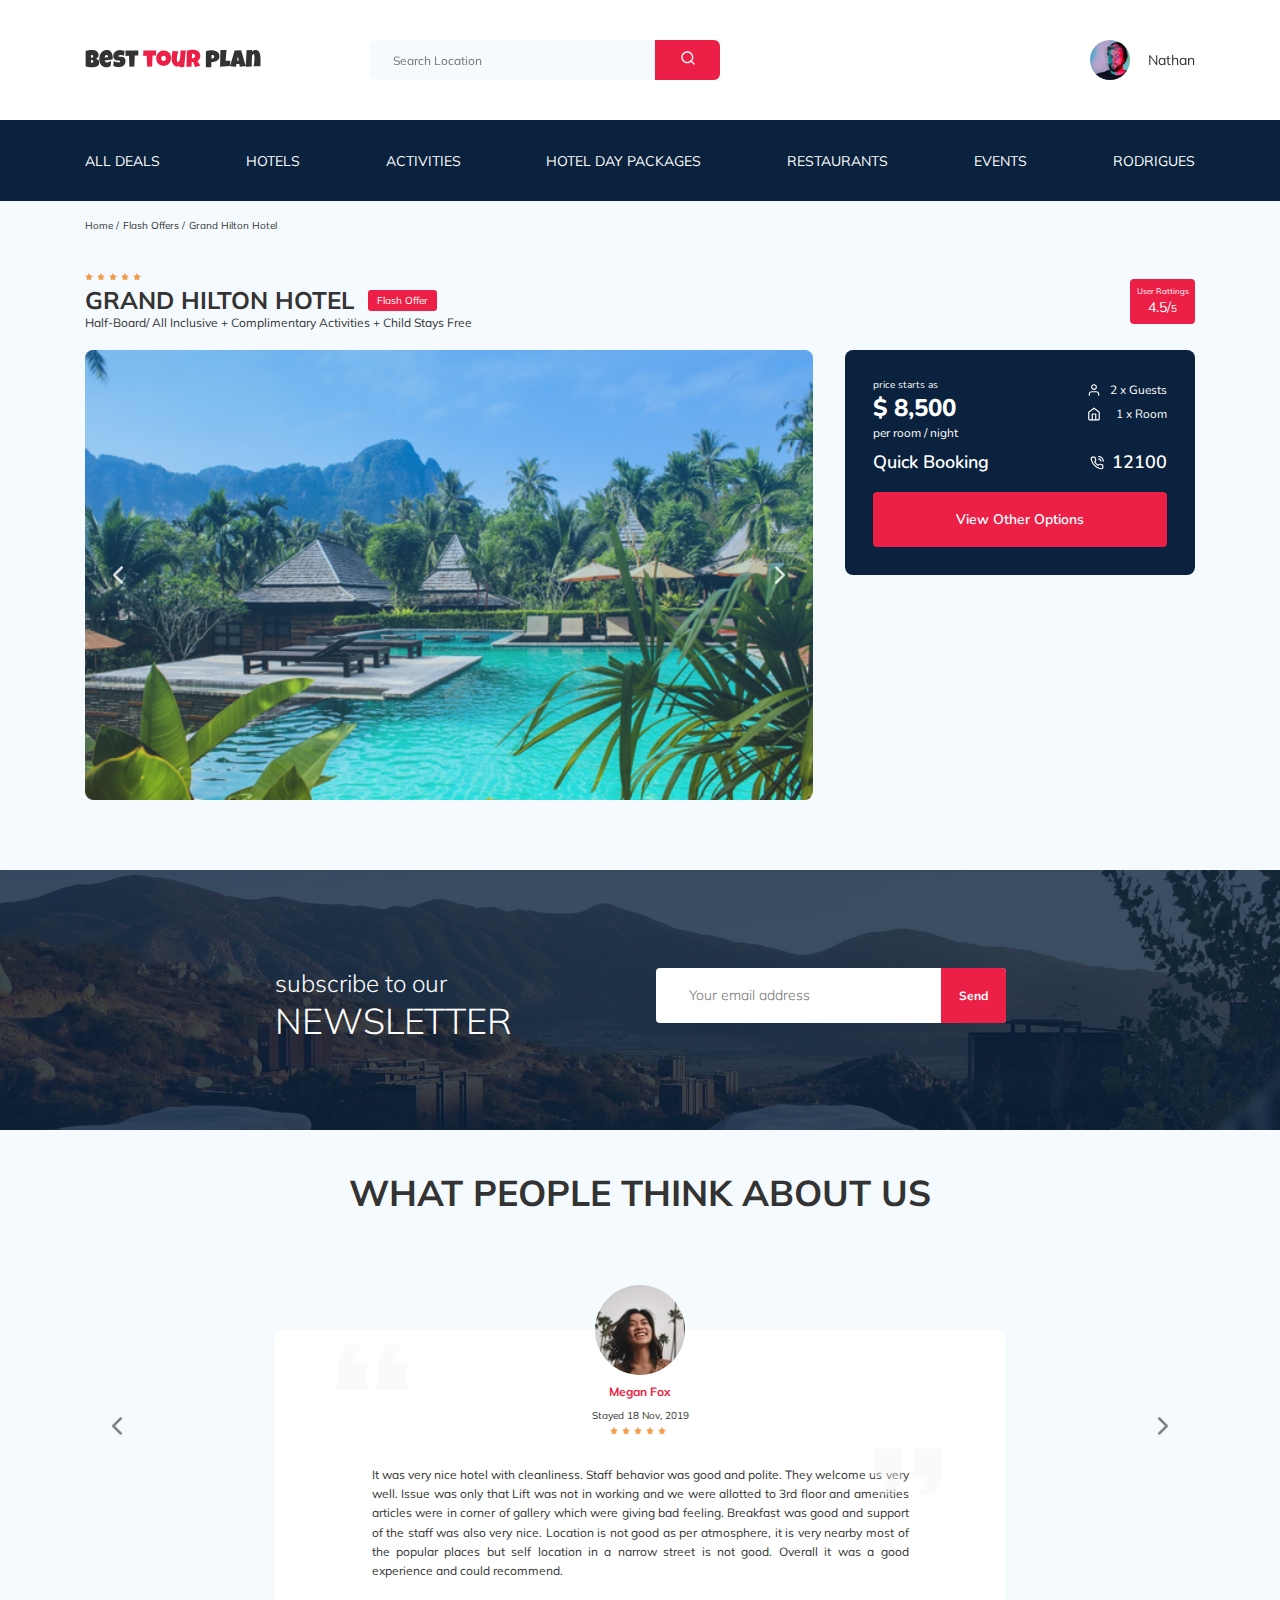
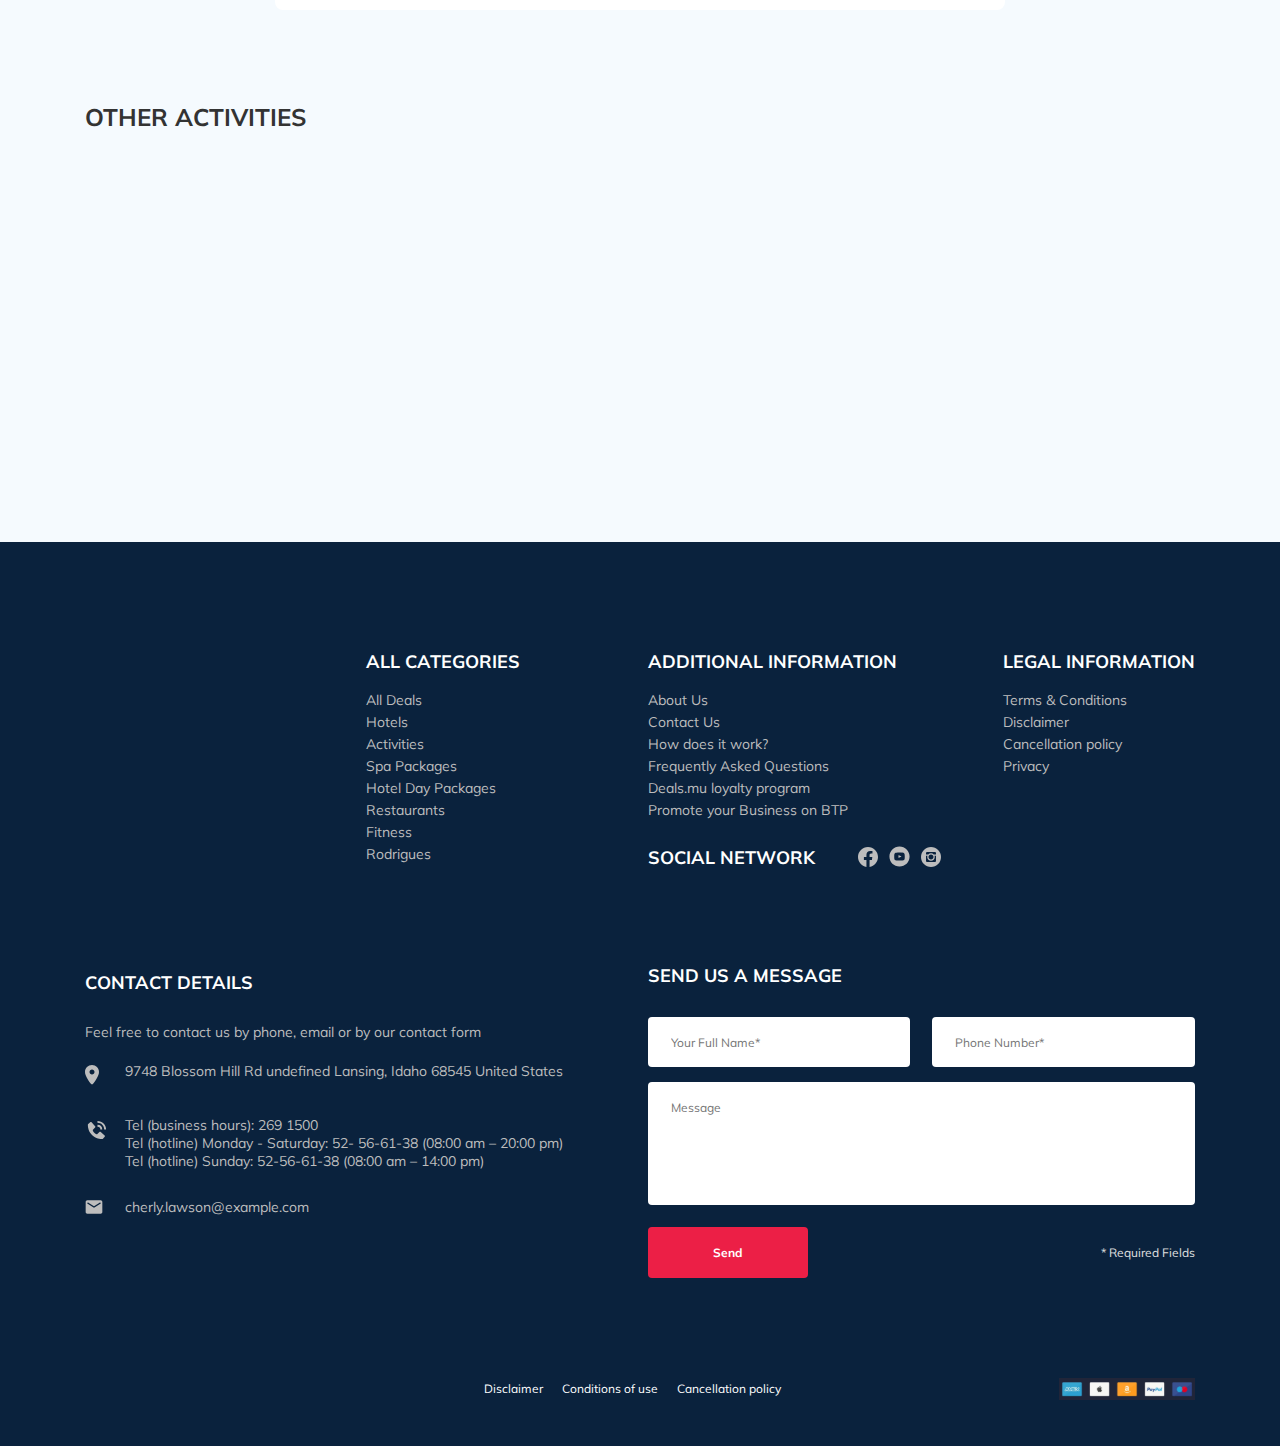
<file: index.html>
<!DOCTYPE html>
<html lang="en">

<head>
  <meta charset="UTF-8">
  <meta http-equiv="X-UA-Compatible" content="IE=edge">
  <meta name="viewport" content="width=device-width, initial-scale=1.0">
  <title>Best Tour Plan - Hotel Booking</title>
  <link rel="shortcut icon" href="favicon.ico" type="image/x-icon">
  <link rel="icon" href="favicon.ico" type="image/x-icon">
  <link rel="preconnect" href="https://fonts.googleapis.com">
  <link rel="preconnect" href="https://fonts.gstatic.com" crossorigin>
  <link
    href="https://fonts.googleapis.com/css2?family=Mulish:wght@400;700&family=Nunito:wght@400;600;700;800&display=swap"
    rel="stylesheet">
  <link rel="stylesheet" href="css/swiper-bundle.min.css">
  <link rel="stylesheet" href="css/aos.css">
  <link rel="stylesheet" href="css/style.css">
</head>

<body>
  <header class="navbar navbar__mobile navbar__mobile_fixed">
    <div class="container">
      <div class="navbar-top">
        <a href="index.html" class="logo" data-aos="fade-right" data-aos-delay="300" novalidate="novalidate">
          <img src="img/horizontal-logo.svg" alt="Logo: Best Tour Plan" class="logo__image">
        </a>

        <form action="#" class="search navbar__search navbar__search--mobile--hidden" data-aos="fade-right"
          data-aos-delay="500" novalidate="novalidate">
          <input type="text" class="search__input" placeholder="Search Location">
          <button class="search__button">
            <img src="img/search.svg" alt="Icon: search">
          </button>
        </form>

        <a href="#" class="user navbar__user navbar__user--mobile--hidden" data-aos="fade-right" data-aos-delay="700"
          novalidate="novalidate">
          <img src="img/user-avatar.jpg" alt="avatar: Nathan" class="user__avatar" />
          <span class="user__name">Nathan</span>
        </a>

        <!-- /.user -->
        <button class="menu-button navbar-top__menu-button">
          <span class="menu-button__line"></span>
          <span class="menu-button__line"></span>
          <span class="menu-button__line"></span>
        </button>
      </div>
      <!-- /.navbar-top -->

    </div>
    <!-- /.container -->
    <nav class="navbar-bottom">
      <div class="container">
        <ul class="navbar-menu">
          <li class="navbar-menu__item navbar-menu__item--mobile--visible">
            <a href="#" class="user navbar__user navbar__user--mobile--visible">
              <img src="img/user-avatar.jpg" alt="avatar: Nathan" class="user__avatar" />
              <span class="user__name user__name--light">Nathan</span>
            </a>
          </li>
          <li class="navbar-menu__item navbar-menu__item--mobile--visible">
            <form action="#" class="search navbar__search navbar__search--mobile--visible">
              <input type="text" class="search__input" placeholder="Search Location" required>
              <button class="search__button">
                <img src="img/search.svg" alt="Icon: search">
              </button>
            </form>
          </li>
          <li class="navbar-menu__item"><a href="#" class="navbar-menu__link">All Deals</a></li>
          <li class="navbar-menu__item"><a href="#" class="navbar-menu__link">Hotels</a></li>
          <li class="navbar-menu__item"><a href="#" class="navbar-menu__link">Activities</a></li>
          <li class="navbar-menu__item"><a href="#" class="navbar-menu__link">Hotel Day Packages</a></li>
          <li class="navbar-menu__item"><a href="#" class="navbar-menu__link">Restaurants</a></li>
          <li class="navbar-menu__item"><a href="#" class="navbar-menu__link">Events</a></li>
          <li class="navbar-menu__item"><a href="#" class="navbar-menu__link">Rodrigues</a></li>
        </ul>
        <!-- /.navbar-menu -->
      </div>
      <!-- /.container -->
    </nav>
    <!-- /.navbar-bottom -->
  </header>
  <nav class="breadcrumb">
    <div class="container">
      <ul class="breadcrumb-list">
        <li class="breadcrumb-list__item">
          <a href="index.html" class="breadcrumb-list__link">
            Home
          </a>
        </li>
        <li class="breadcrumb-list__item">
          <a href="#" class="breadcrumb-list__link">
            Flash Offers
          </a>
        </li>
        <li class="breadcrumb-list__item">
          Grand Hilton Hotel
        </li>
      </ul>
    </div>
    <!-- /.container -->
  </nav>
  <!-- /.breadcrumb -->
  <section class="hotel">
    <div class="container hotel-container">
      <div class="hotel-info">
        <div class="hotel-info__text">
          <div class="hotel-wrapper">
            <div class="stars">
              <img class="hotel-star" src="img/star.svg" alt="star">
              <img class="hotel-star" src="img/star.svg" alt="star">
              <img class="hotel-star" src="img/star.svg" alt="star">
              <img class="hotel-star" src="img/star.svg" alt="star">
              <img class="hotel-star" src="img/star.svg" alt="star">
            </div>
            <h1 class="hotel-name hotel-info__name">GRAND HILTON HOTEL</h1>
            <span class="offer hotel-info__offer">Flash Offer</span>
          </div>
          <p class="hotel-description hotel-info__description ">Half-Board/ All Inclusive + Complimentary Activities +
            Child Stays Free</p>
        </div>
        <!-- /.hotel-info__text -->
        <div class="rating hotel-info__rating">
          <span class="rating__text">User Rattings</span>
          <span class="rating__counter">4.5/<span class="small">5</span></span>
        </div>
        <!-- /.hotel-info__text -->
      </div>
      <!-- /.hotel-info -->
      <div class="hotel-grid">
        <div class="slider hotel__slider">
          <!-- Slider main container -->
          <div class="swiper">
            <!-- Additional required wrapper -->
            <div class="swiper-wrapper">
              <!-- Slides -->
              <div class="swiper-slide hotel-slider__item"><img class="swiper-img" src="img/slide.jpg" alt="slide">
              </div>
              <div class="swiper-slide hotel-slider__item"><img class="swiper-img" src="img/slide-2.jpg" alt="slide">
              </div>
              <div class="swiper-slide hotel-slider__item"><img class="swiper-img" src="img/slide-3.jpg" alt="slide">
              </div>
              <div class="swiper-slide hotel-slider__item"><img class="swiper-img" src="img/slide-4.jpg" alt="slide">
              </div>
              <div class="swiper-slide hotel-slider__item"><img class="swiper-img" src="img/slide-5.jpg" alt="slide">
              </div>
              <div class="swiper-slide hotel-slider__item"><img class="swiper-img" src="img/slide-6.jpg" alt="slide">
              </div>
            </div>

            <!-- If we need navigation buttons -->
            <button class="slider-button slider-button--prev"></button>
            <button class="slider-button slider-button--next"></button>
          </div>
          <!-- /.swiper -->
        </div>
        <!-- /.slider -->
        <div class="hotel-group">
          <div class="booking">
            <div class="booking__info">
              <div class="booking__price">
                <span class="booking__start">price starts as</span>
                <strong class="booking__pricetag">$ 8,500</strong>
                <span class="booking__per-room">per room / night</span>
              </div>
              <!-- /.booking__price -->
              <div class="booking__room">
                <div class="booking__text">
                  <img src="img/user.svg" alt="Icon: user" class="booking_icon">
                  <span class="booking__description">2 x Guests</span>
                </div>
                <div class="booking__text">
                  <img src="img/home.svg" alt="Icon: home" class="booking_icon">
                  <span class="booking__description">1 x Room</span>
                </div>
              </div>
              <!-- /.booking__room -->
            </div>
            <!-- /.booking__info -->
            <div class="booking__call-center">
              <span class="booking__heading">Quick Booking</span>
              <a href="tel:12100" class="booking__number">
                <img src="img/phone-call.svg" alt="Icon: phone">
                <span class="booking__num">12100</span>
              </a>
            </div>
            <!-- /.booking__call-center -->
            <button data-toggle="modal" class="button booking__button">View Other Options</button>
          </div>
          <!-- /.booking -->
          <div class="map">
            <iframe
              src="https://www.google.com/maps/embed?pb=!1m18!1m12!1m3!1d3509.0505273764043!2d-81.46520018544537!3d28.417732200522046!2m3!1f0!2f0!3f0!3m2!1i1024!2i768!4f13.1!3m3!1m2!1s0x88e77e30704c80b7%3A0xd2bb706b496d6eb4!2z0JTQsNCx0LvRgtGA0Lgg0LHQsNC5INCl0LjQu9GC0L7QvSDQpdC-0YLQtdC7INCe0YDQu9Cw0L3QtNC-INGN0YIg0KHQuNGD0L7RgNC70LQ!5e0!3m2!1sru!2snl!4v1637781369675!5m2!1sru!2snl"
              width="347" height="213" style="border:0;" allowfullscreen="" loading="lazy"></iframe>

          </div>
          <!-- /.map -->
        </div>
        <!-- /.hotel-group -->
      </div>
      <!-- /.hotel-grid -->
    </div>
    <!-- /.container -->
  </section>
  <!-- /.hotel -->
  <section class="newsletter">
    <div class="newsletter-wrapper">
      <h2 class="newsletter-title">
        subscribe to our
        <span class="newsletter-title__strong">Newsletter</span>
      </h2>
      <form action="send.php" method="POST" class="subscribe newsletter__subscribe">
        <input type="email" class="subscribe__input" placeholder="Your email address" name="email" required>
        <button class="subscribe__button">Send</button>
      </form>
    </div>
    <!-- /.newsletter-wrapper -->
  </section>
  <!-- /.newsletter -->
  <section class="reviews">
    <div class="container reviews-container">
      <h2 class="reviews__title">What people think about us</h2>
      <div class="swiper reviews-slider">

        <div class="swiper-wrapper">

          <div class="swiper-slide">
            <div class="reviews-slider__item">
              <div class="reviews-slider__profile">
                <img src="img/reviews-avatar.jpg" alt="Photo: Megan Fox" class="reviews-slider__avatar">
                <h3 class="reviews-slider__username">Megan Fox</h3>
                <span class="reviews-slider__date">Stayed 18 Nov, 2019</span>
                <div class="reviews-slider__rating">
                  <img class="hotel-star" src="img/star.svg" alt="star">
                  <img class="hotel-star" src="img/star.svg" alt="star">
                  <img class="hotel-star" src="img/star.svg" alt="star">
                  <img class="hotel-star" src="img/star.svg" alt="star">
                  <img class="hotel-star" src="img/star.svg" alt="star">
                </div>
                <!-- /.reviews-slider__rating -->
              </div>
              <!-- /.reviews-slider__profile -->
              <p class="reviews-slider__text">It was very nice hotel with cleanliness. Staff behavior was good and
                polite. They welcome us very well. Issue was only
                that Lift was not in working and we were allotted to 3rd floor and amenities articles were in corner of
                gallery which
                were giving bad feeling. Breakfast was good and support of the staff was also very nice. Location is not
                good as per
                atmosphere, it is very nearby most of the popular places but self location in a narrow street is not
                good. Overall it
                was a good experience and could recommend.</p>
            </div>
            <!-- /.reviews-slider__item -->
          </div>
          <!-- /.swiper-slide -->
          <div class="swiper-slide">
            <div class="reviews-slider__item">
              <div class="reviews-slider__profile">
                <img src="img/reviews-avatar-2.jpg" alt="Photo: Candy Shows" class="reviews-slider__avatar">
                <h3 class="reviews-slider__username">Candy Shows</h3>
                <span class="reviews-slider__date">Stayed 19 Dec, 2018</span>
                <div class="reviews-slider__rating">
                  <img class="hotel-star" src="img/star.svg" alt="star">
                  <img class="hotel-star" src="img/star.svg" alt="star">
                  <img class="hotel-star" src="img/star.svg" alt="star">
                  <img class="hotel-star" src="img/star.svg" alt="star">

                </div>
                <!-- /.reviews-slider__rating -->
              </div>
              <!-- /.reviews-slider__profile -->
              <p class="reviews-slider__text">Lorem ipsum dolor, sit amet consectetur adipisicing elit. Saepe, modi.
                Officia dolore commodi eaque quod delectus saepe atque. Nihil laboriosam ab sed voluptates non? Aut
                laudantium voluptatem eius maxime doloribus incidunt, numquam, porro modi quasi harum id! Obcaecati
                cupiditate alias itaque ullam aut modi possimus esse nemo est vero. Non dicta id accusamus libero
                molestiae quas rerum, odit nesciunt voluptatibus excepturi itaque ipsam, perspiciatis hic eum cum earum
                maiores magnam? Laudantium quasi placeat id laborum libero aliquid facilis praesentium dicta hic at
                autem optio, maiores aperiam dolores harum omnis perspiciatis sunt magnam sit. Sunt totam repellendus,
                nulla a minima libero?</p>
            </div>
            <!-- /.reviews-slider__item -->
          </div>
          <!-- /.swiper-slide -->
          <div class="swiper-slide">
            <div class="reviews-slider__item">
              <div class="reviews-slider__profile">
                <img src="img/reviews-avatar-3.jpg" alt="Photo: Tom Miller" class="reviews-slider__avatar">
                <h3 class="reviews-slider__username">Tom Miller</h3>
                <span class="reviews-slider__date">Stayed 11 Nov, 2020</span>
                <div class="reviews-slider__rating">
                  <img class="hotel-star" src="img/star.svg" alt="star">
                  <img class="hotel-star" src="img/star.svg" alt="star">
                  <img class="hotel-star" src="img/star.svg" alt="star">
                  <img class="hotel-star" src="img/star.svg" alt="star">
                  <img class="hotel-star" src="img/star.svg" alt="star">
                </div>
                <!-- /.reviews-slider__rating -->
              </div>
              <!-- /.reviews-slider__profile -->
              <p class="reviews-slider__text">Lorem ipsum dolor sit amet, consectetur adipisicing elit. Quo aperiam
                neque optio necessitatibus? Quas, ipsa illum. Ab eveniet, expedita provident maiores dicta nulla
                quaerat. Modi, at voluptatibus debitis perferendis ut mollitia quam expedita pariatur nobis, recusandae
                alias ducimus vel? Sequi vel aut dolorum qui dolorem corporis doloribus iure repellat iusto, enim,
                numquam dolor quibusdam rem sunt eveniet perspiciatis totam tenetur iste ipsa accusantium architecto
                fugiat nam. Pariatur, aspernatur quaerat tempore earum quas aliquam temporibus quasi nostrum dolor ipsam
                suscipit qui numquam beatae asperiores praesentium. Maxime blanditiis excepturi, rem in laudantium saepe
                eaque id illo consectetur esse voluptate maiores ad cumque expedita corporis nisi dignissimos dolorum
                repudiandae accusantium natus fugiat consequuntur impedit!</p>
            </div>
            <!-- /.reviews-slider__item -->
          </div>
          <!-- /.swiper-slide -->
          <div class="swiper-slide">
            <div class="reviews-slider__item">
              <div class="reviews-slider__profile">
                <img src="img/reviews-avatar-4.jpg" alt="Photo: Maria Lewis" class="reviews-slider__avatar">
                <h3 class="reviews-slider__username">Maria Lewis</h3>
                <span class="reviews-slider__date">Stayed 21 Nov, 2021</span>
                <div class="reviews-slider__rating">
                  <img class="hotel-star" src="img/star.svg" alt="star">
                  <img class="hotel-star" src="img/star.svg" alt="star">
                  <img class="hotel-star" src="img/star.svg" alt="star">
                  <img class="hotel-star" src="img/star.svg" alt="star">
                  <img class="hotel-star" src="img/star.svg" alt="star">
                </div>
                <!-- /.reviews-slider__rating -->
              </div>
              <!-- /.reviews-slider__profile -->
              <p class="reviews-slider__text">Lorem ipsum dolor sit amet consectetur adipisicing elit. Nemo sequi
                aperiam voluptatem blanditiis, veniam numquam facere quasi ducimus repellat ipsa similique, est velit
                laudantium tempora odit quis perspiciatis fugit tenetur aspernatur, sunt natus? Repellendus veritatis
                eaque nemo iusto ducimus reiciendis eius dignissimos. Excepturi aperiam vitae explicabo dolorem
                consequuntur placeat cumque veniam? Ullam magnam fuga quo reiciendis iste incidunt consequatur molestias
                excepturi, unde facere vero dolores. Eligendi reiciendis quaerat, corrupti totam quia quis iste tempore,
                magni debitis dicta accusantium molestias ex? Ad modi animi nemo minima totam ducimus magni tenetur
                delectus.</p>
            </div>
            <!-- /.reviews-slider__item -->
          </div>
          <!-- /.swiper-slide -->
        </div>
        <!-- /.swiper-wrapper -->

        <button class="reviews-slider__button reviews-slider__button--prev"></button>
        <button class="reviews-slider__button reviews-slider__button--next"></button>

      </div>
      <!-- /.reviews-slider -->
    </div>
    <!-- /.container -->
  </section>
  <!-- /.reviews -->
  <section class="activities">
    <div class="container activities-container">
      <h2 class="activities__title">Other Activities</h2>
      <div class="activities-wrapper">
        <div class="card activities__card" data-aos="fade-up" data-aos-delay="100" novalidate="novalidate">
          <img src="img/activ/activity-1.jpg" alt="The curious corner of chamarel" class="card__image">
          <h3 class="card__title">The curious corner <br> of chamarel</h3>
          <button data-toggle="modal" class="card__button">Book Now</button>
        </div>
        <!-- /.card -->
        <div class="card activities__card" data-aos="fade-up" data-aos-delay="300" novalidate="novalidate">
          <img src="img/activ/activity-2.jpg" alt="Gymkhana club golf course" class="card__image">
          <h3 class="card__title">Gymkhana club golf <br> course</h3>
          <button data-toggle="modal" class="card__button">Book Now</button>
        </div>
        <!-- /.card -->
        <div class="card activities__card" data-aos="fade-up" data-aos-delay="500" novalidate="novalidate">
          <img src="img/activ/activity-3.jpg" alt="Tamarind falls hiking trip - full day" class="card__image">
          <h3 class="card__title">Tamarind falls hiking <br> trip - full day</h3>
          <button data-toggle="modal" class="card__button">Book Now</button>
        </div>
        <!-- /.card -->
        <div class="card activities__card" data-aos="fade-up" data-aos-delay="700" novalidate="novalidate">
          <img src="img/activ/activity-4.jpg" alt="The blue marine discovery quest" class="card__image">
          <h3 class="card__title">The blue marine discovery <br> quest</h3>
          <button data-toggle="modal" class="card__button">Book Now</button>
        </div>
        <!-- /.card -->
      </div>
      <!-- /.activities-wrapper -->
    </div>
    <!-- /.container -->
  </section>
  <!-- /.activities -->
  <footer class="footer">
    <div class="container">
      <div class="footer-wrapper">

        <a href="index.html" class="logo footer__logo" data-aos="zoom-in" novalidate="novalidate">
          <img src="img/vertical-logo.svg" alt="Logo: Best Tour Plan" class="logo footer__logo">
        </a>


        <div class="footer__list footer__categories">
          <h3 class="footer__title">ALL CATEGORIES</h3>
          <ul class="footer__ul">
            <li class="footer__item"><a href="#" class="footer__link">All Deals</a></li>
            <li class="footer__item"><a href="#" class="footer__link">Hotels</a></li>
            <li class="footer__item"><a href="#" class="footer__link">Activities</a></li>
            <li class="footer__item"><a href="#" class="footer__link">Spa Packages</a></li>
            <li class="footer__item"><a href="#" class="footer__link">Hotel Day Packages</a></li>
            <li class="footer__item"><a href="#" class="footer__link">Restaurants</a></li>
            <li class="footer__item"><a href="#" class="footer__link">Fitness</a></li>
            <li class="footer__item"><a href="#" class="footer__link">Rodrigues</a></li>
          </ul>
        </div>
        <div class="footer__list footer__additional">
          <h3 class="footer__title" id="titleee">additional information</h3>
          <ul class="footer__ul">
            <li class="footer__item"><a href="#" class="footer__link">About Us</a></li>
            <li class="footer__item"><a href="#" class="footer__link">Contact Us</a></li>
            <li class="footer__item"><a href="#" class="footer__link">How does it work?</a></li>
            <li class="footer__item"><a href="#" class="footer__link">Frequently Asked Questions</a></li>
            <li class="footer__item"><a href="#" class="footer__link">Deals.mu loyalty program</a></li>
            <li class="footer__item"><a href="#" class="footer__link">Promote your Business on BTP</a></li>
          </ul>
        </div>
        <!-- ./footer-list -->
        <div class="footer__social-network">
          <h3 class="footer__title footer__title--inline">Social Network</h3>
          <div class="footer__social-links">
            <a href="#" class="footer__link"><img src="img/fb.svg" alt="Icon: facebook"></a>
            <a href="#" class="footer__link"><img src="img/yt.svg" alt="Icon: youtube"></a>
            <a href="#" class="footer__link"><img src="img/inst.svg" alt="Icon: instagram"></a>
          </div>
          <!-- ./footer__social-links -->
        </div>
        <!-- /.footer__social-network -->

        <div class="footer__list footer__legal">
          <h3 class="footer__title">LEGAL INFORMATION</h3>
          <ul class="footer__ul">
            <li class="footer__item"><a href="#" class="footer__link">Terms & Conditions</a></li>
            <li class="footer__item"><a href="#" class="footer__link">Disclaimer</a></li>
            <li class="footer__item"><a href="#" class="footer__link">Cancellation policy</a></li>
            <li class="footer__item"><a href="#" class="footer__link">Privacy</a></li>
          </ul>
        </div>
        <!-- ./footer__list -->
        <div class="footer__contact-details">
          <h3 class="footer__title footer__title--mb-3">Contact Details</h3>
          <p class="footer__text">Feel free to contact us by phone, email or by our contact form</p>
          <ul class="footer__ul footer__ul--det">
            <li id="web" class="footer__item footer__item--mb-2">
              <div class="footer__icon-wrapper">
                <img class="footer__icon" src="img/web-marker.svg" alt="Icon: web">
              </div>
              9748 Blossom Hill Rd undefined Lansing, Idaho 68545 United&nbsp;States
            </li>
            <li class="footer__item footer__item--mb-2">
              <div class="footer__icon-wrapper">
                <img class="footer__icon" src="img/phone-call-2.svg" alt="Icon: phone-call-2">
              </div>
              <div class="footer__phone">
                Tel (business hours):
                <a class="footer__link" href="tel:52-56-61-38">269 1500</a><br>
                Tel (hotline) Monday - Saturday:
                <a class="footer__link" href="tel:52-56-61-38">52-&nbsp;56-61-38</a>&nbsp;(08:00&nbsp;am
                –&nbsp;20:00&nbsp;pm)<br>
                Tel (hotline) Sunday:
                <a class="footer__link" href="tel:52-56-61-38">52-56-61-38</a> (08:00&nbsp;am – 14:00&nbsp;pm)
              </div>
            </li>
            <li class="footer__item footer__item--mb-2">
              <div class="footer__icon-wrapper">
                <img class="footer__icon" src="img/email.svg" alt="Icon: email">
              </div>
              <a href="mailto:cherly.lawson@example.com" class="footer__link" id="foot">
                cherly.lawson@example.com
              </a>

            </li>
          </ul>
        </div>
        <!-- /.footer__contact-details -->
        <div class="footer__contact-form">
          <h3 class="footer__title footer__title--mb-3">
            Send us a message
          </h3>
          <form action="send.php" method="POST" class="footer__form form">
            <div class="footer__input-block">
              <div class="footer__input-group">
                <input type="text" class="input footer__input" placeholder="Your Full Name*" name="name" minlength="2"
                  maxlength="50" required>
              </div>

              <div class="footer__input-group">
                <input type="tel" id="phone" class="input footer__input" placeholder="Phone Number*" name="phone"
                  minlength="10" maxlength="10" required>
              </div>
            </div>

            <textarea cols="30" rows="10" class="message footer__message" placeholder="Message" name="message"
              maxlength="150"></textarea>
            <button class="button footer__button" type="submit">Send</button>
            <span class="footer__info">* Required Fields</span>
          </form>
        </div>
        <!-- /.footer__contact-form -->

        <!-- /.footer-wrapper -->
      </div>
      <div class="container__footiii">
        <div class="footer__infof">
          <div class="footer__infof-footi">
            <a href="#" class="footer__infof-link">Disclaimer</a>
            <a href="#" class="footer__infof-link">Conditions of use</a>
            <a href="#" class="footer__infof-link">Cancellation policy</a>
          </div>
          <img src="img/footer-img.svg" alt="Icon: footer-img" class="footer__infof-img">
        </div>

      </div>
    </div>
  </footer>
  <div class="modal">
    <div class="modal__overlay"></div>
    <!-- /.modal__overlay -->
    <div class="modal__dialog">
      <a href="#" class="modal__close">
        <img src="img/close.svg" alt="icon: close">
      </a>
      <h3 class="modal__title modal__title--mb-3">
        Booking
      </h3>
      <form action="send.php" method="POST" class="modal__form form">
        <input type="text" class="input modal__input" placeholder="Your Full Name*" name="name" minlength="2"
          maxlength="50" required>

        <input type="tel" id="phone-1" class="input modal__input" placeholder="Phone Number*" name="phone" required
          minlength="10" maxlength="10" aria-invalid="true">

        <input type="email" class="input modal__input" placeholder="Email*" name="email" maxlength="15" required>

        <textarea cols="30" rows="10" class="message modal__message" placeholder="Message" name="message"
          maxlength="150"></textarea>
        <button class="button modal__button" type="submit">Send</button>
        <span class="modal__info">* Required Fields</span>
      </form>
    </div>
    <!-- /.modal__dialog -->
  </div>
  <!-- /.modal -->
  <script src="js/jquery-3.6.0.min.js"></script>
  <script src="js/swiper-bundle.min.js"></script>
  <script src="js/jquery.validate.min.js"></script>
  <script src="js/jquery.mask.min.js"></script>
  <script src="js/aos.js"></script>
  <script src="js/main.js"></script>
</body>

</html>
</file>
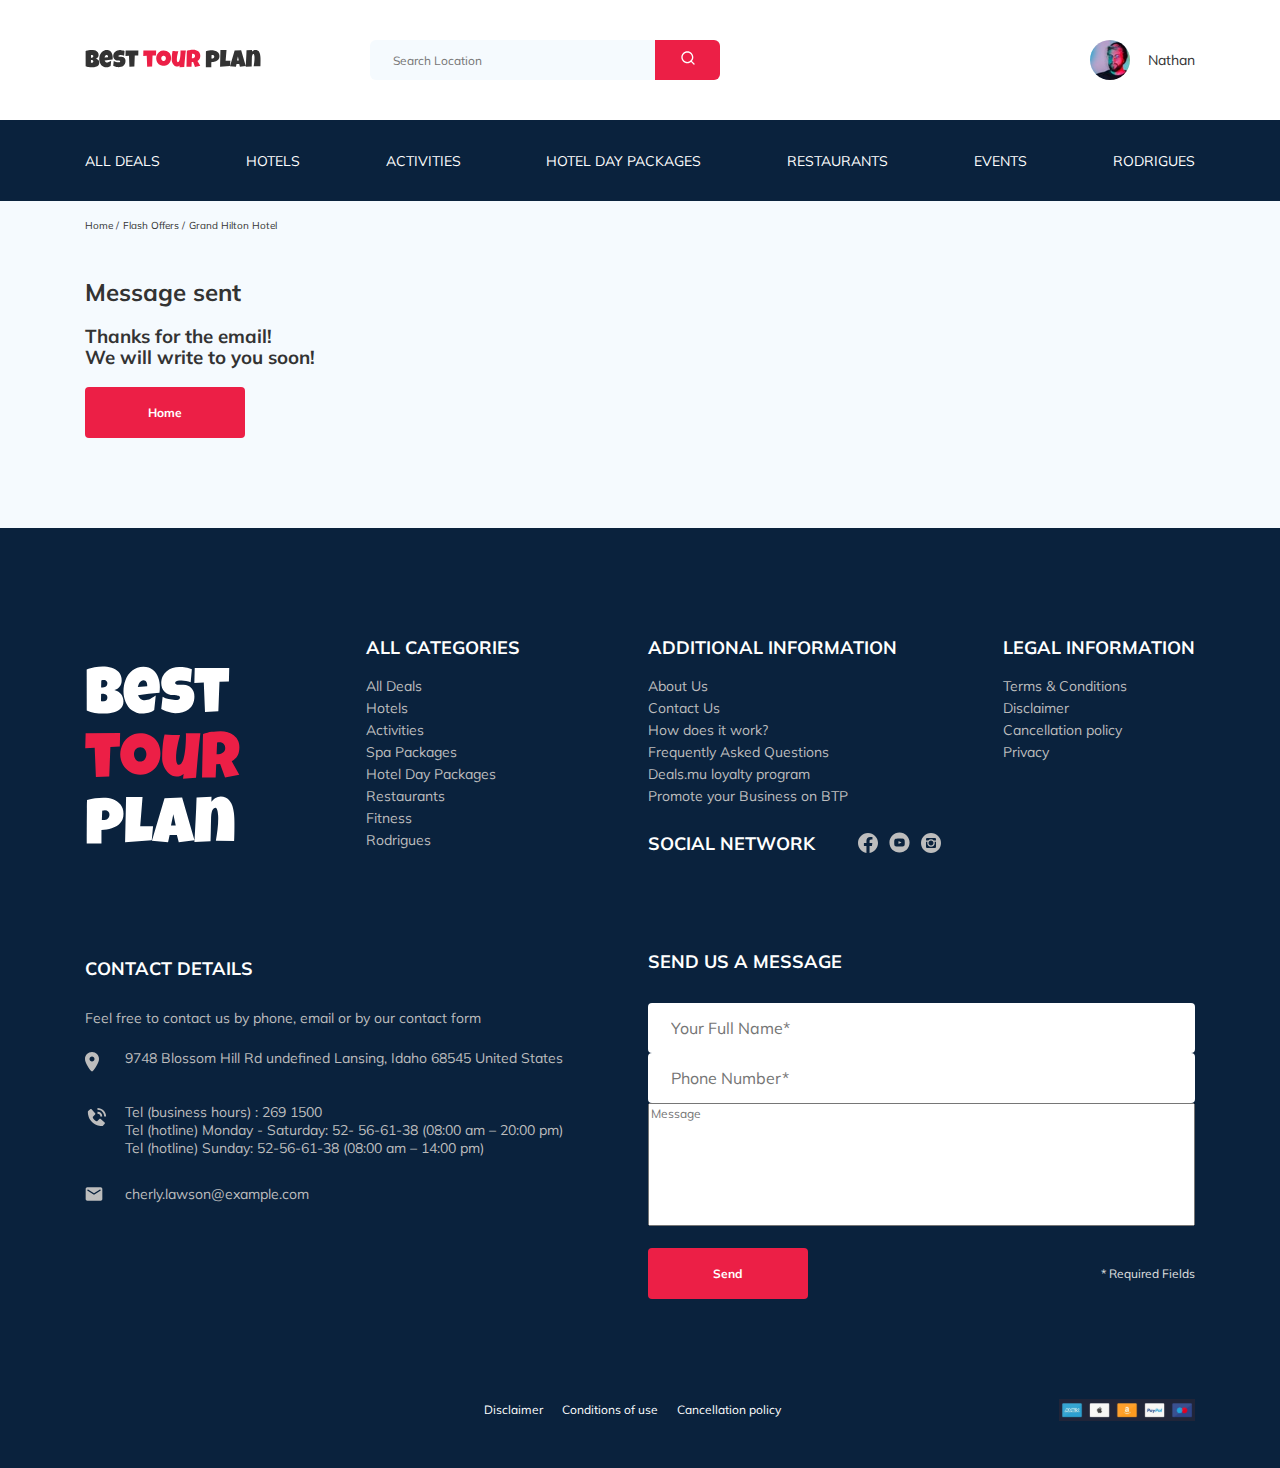
<file: email.html>
<!DOCTYPE html>
<html lang="en">

<head>
  <meta charset="UTF-8">
  <meta http-equiv="X-UA-Compatible" content="IE=edge">
  <meta name="viewport" content="width=device-width, initial-scale=1.0">
  <title>Best Tour Plan - Hotel Booking</title>
  <link rel="shortcut icon" href="/favicon.ico" type="image/x-icon">
  <link rel="icon" href="/favicon.ico" type="image/x-icon">
  <link rel="preconnect" href="https://fonts.googleapis.com">
  <link rel="preconnect" href="https://fonts.gstatic.com" crossorigin>
  <link
    href="https://fonts.googleapis.com/css2?family=Mulish:wght@400;700&family=Nunito:wght@400;600;700;800&display=swap"
    rel="stylesheet">
  <link rel="stylesheet" href="css/swiper-bundle.min.css">
  <link rel="stylesheet" href="css/style.css">
</head>

<body>
  <header class="navbar__mobile_fixed">
    <div class="container">
      <div class="navbar-top">
        <a href="index.html" class="logo">
          <img src="img/horizontal-logo.svg" alt="Logo: Best Tour Plan" class="logo__image">
        </a>

        <form action="#" class="search navbar__search navbar__search--mobile--hidden">
          <input type="text" class="search__input" placeholder="Search Location">
          <button class="search__button">
            <img src="img/search.svg" alt="Icon: search">
          </button>
        </form>

        <a href="#" class="user navbar__user navbar__user--mobile--hidden">
          <img src="img/user-avatar.jpg" alt="avatar: Nathan" class="user__avatar" />
          <span class="user__name">Nathan</span>
        </a>

        <!-- /.user -->
        <button class="menu-button navbar-top__menu-button">
          <span class="menu-button__line"></span>
          <span class="menu-button__line"></span>
          <span class="menu-button__line"></span>
        </button>
      </div>
      <!-- /.navbar-top -->

    </div>
    <!-- /.container -->
    <nav class="navbar-bottom">
      <div class="container">
        <ul class="navbar-menu">
          <li class="navbar-menu__item navbar-menu__item--mobile--visible">
            <a href="#" class="user navbar__user navbar__user--mobile--visible">
              <img src="img/user-avatar.jpg" alt="avatar: Nathan" class="user__avatar" />
              <span class="user__name user__name--light">Nathan</span>
            </a>
          </li>
          <li class="navbar-menu__item navbar-menu__item--mobile--visible">
            <form action="#" class="search navbar__search navbar__search--mobile--visible">
              <input type="text" class="search__input" placeholder="Search Location">
              <button class="search__button">
                <img src="img/search.svg" alt="Icon: search">
              </button>
            </form>
          </li>
          <li class="navbar-menu__item"><a href="#" class="navbar-menu__link">All Deals</a></li>
          <li class="navbar-menu__item"><a href="#" class="navbar-menu__link">Hotels</a></li>
          <li class="navbar-menu__item"><a href="#" class="navbar-menu__link">Activities</a></li>
          <li class="navbar-menu__item"><a href="#" class="navbar-menu__link">Hotel Day Packages</a></li>
          <li class="navbar-menu__item"><a href="#" class="navbar-menu__link">Restaurants</a></li>
          <li class="navbar-menu__item"><a href="#" class="navbar-menu__link">Events</a></li>
          <li class="navbar-menu__item"><a href="#" class="navbar-menu__link">Rodrigues</a></li>
        </ul>
        <!-- /.navbar-menu -->
      </div>
      <!-- /.container -->
    </nav>
    <!-- /.navbar-bottom -->
  </header>
  <nav class="breadcrumb">
    <div class="container">
      <ul class="breadcrumb-list">
        <li class="breadcrumb-list__item">
          <a href="index.html" class="breadcrumb-list__link">
            Home
          </a>
        </li>
        <li class="breadcrumb-list__item">
          <a href="#" class="breadcrumb-list__link">
            Flash Offers
          </a>
        </li>
        <li class="breadcrumb-list__item">
          Grand Hilton Hotel
        </li>
      </ul>
    </div>
    <!-- /.container -->
  </nav>
  <!-- /.breadcrumb -->
  <section class="hotel">
    <div class="container hotel-container">
      <div class="hotel-info">
        <div class="hotel-info__text">
          <div class="hotel-wrapper">

            <h1 class="hotel-name hotel-info__name">Message sent</h1>

          </div>
          <h3>Thanks for the email! <br> We will write to you soon!</h3>
          <p class="hotel-description hotel-info__description ">
          </p>
          <button class="button footer__button" type="submit"><a href="index.html" class="breadcrumb-list__link">
              Home
            </a></button>
        </div>
        <!-- /.hotel-info__text -->
        <!-- /.hotel-info__text -->
      </div>
      <!-- /.hotel-info -->

    </div>
    <!-- /.container -->
  </section>
  <!-- /.hotel -->

  <!-- /.activities -->
  <footer class="footer">
    <div class="container">
      <div class="footer-wrapper">
        <a href="index.html" class="logo footer__logo">
          <img src="img/vertical-logo.svg" alt="Logo: Best Tour Plan" class="logo footer__logo">
        </a>
        <div class="footer__list footer__categories">
          <h3 class="footer__title">ALL CATEGORIES</h3>
          <ul class="footer__ul">
            <li class="footer__item"><a href="#" class="footer__link">All Deals</a></li>
            <li class="footer__item"><a href="#" class="footer__link">Hotels</a></li>
            <li class="footer__item"><a href="#" class="footer__link">Activities</a></li>
            <li class="footer__item"><a href="#" class="footer__link">Spa Packages</a></li>
            <li class="footer__item"><a href="#" class="footer__link">Hotel Day Packages</a></li>
            <li class="footer__item"><a href="#" class="footer__link">Restaurants</a></li>
            <li class="footer__item"><a href="#" class="footer__link">Fitness</a></li>
            <li class="footer__item"><a href="#" class="footer__link">Rodrigues</a></li>
          </ul>
        </div>
        <div class="footer__list footer__additional">
          <h3 class="footer__title" id="titleee">additional information</h3>
          <ul class="footer__ul">
            <li class="footer__item"><a href="#" class="footer__link">About Us</a></li>
            <li class="footer__item"><a href="#" class="footer__link">Contact Us</a></li>
            <li class="footer__item"><a href="#" class="footer__link">How does it work?</a></li>
            <li class="footer__item"><a href="#" class="footer__link">Frequently Asked Questions</a></li>
            <li class="footer__item"><a href="#" class="footer__link">Deals.mu loyalty program</a></li>
            <li class="footer__item"><a href="#" class="footer__link">Promote your Business on BTP</a></li>
          </ul>
        </div>
        <!-- ./footer-list -->
        <div class="footer__social-network">
          <h3 class="footer__title footer__title--inline">Social Network</h3>
          <div class="footer__social-links">
            <a href="#" class="footer__link"><img src="img/fb.svg" alt="Icon: facebook"></a>
            <a href="#" class="footer__link"><img src="img/yt.svg" alt="Icon: youtube"></a>
            <a href="#" class="footer__link"><img src="img/inst.svg" alt="Icon: instagram"></a>
          </div>
          <!-- ./footer__social-links -->
        </div>
        <!-- /.footer__social-network -->

        <div class="footer__list footer__legal">
          <h3 class="footer__title">LEGAL INFORMATION</h3>
          <ul class="footer__ul">
            <li class="footer__item"><a href="#" class="footer__link">Terms & Conditions</a></li>
            <li class="footer__item"><a href="#" class="footer__link">Disclaimer</a></li>
            <li class="footer__item"><a href="#" class="footer__link">Cancellation policy</a></li>
            <li class="footer__item"><a href="#" class="footer__link">Privacy</a></li>
          </ul>
        </div>
        <!-- ./footer__list -->
        <div class="footer__contact-details">
          <h3 class="footer__title footer__title--mb-3">Contact Details</h3>
          <p class="footer__text">Feel free to contact us by phone, email or by our contact form</p>
          <ul class="footer__ul footer__ul--det">
            <li id="web" class="footer__item footer__item--mb-2">
              <div class="footer__icon-wrapper">
                <img class="footer__icon" src="img/web-marker.svg" alt="Icon: web">
              </div>
              9748 Blossom Hill Rd undefined Lansing, Idaho 68545 United&nbspStates
            </li>
            <li class="footer__item footer__item--mb-2">
              <div class="footer__icon-wrapper">
                <img class="footer__icon" src="img/phone-call-2.svg" alt="Icon: phone-call-2">
              </div>
              Tel (business hours) : 269 1500 <br>
              Tel (hotline) Monday - Saturday: 52-&nbsp56-61-38 (08:00 am – 20:00 pm) <br>
              Tel (hotline) Sunday: 52-56-61-38 (08:00 am – 14:00 pm)
            </li>
            <li class="footer__item footer__item--mb-2">
              <div class="footer__icon-wrapper">
                <img class="footer__icon" src="img/email.svg" alt="Icon: email">
              </div>
              <a href="mailto:cherly.lawson@example.com" class="footer__link" id="foot">
                cherly.lawson@example.com
              </a>

            </li>
          </ul>
        </div>
        <!-- /.footer__contact-details -->
        <div class="footer__contact-form">
          <h3 class="footer__title footer__title--mb-3">
            Send us a message
          </h3>
          <form action="send.php" method="POST" class="footer__form">
            <input type="text" class="input footer__input" placeholder="Your Full Name*" name="name">

            <input type="text" class="input footer__input" placeholder="Phone Number*" name="phone">

            <textarea cols="30" rows="10" class="footer__message" placeholder="Message" name="message"></textarea>
            <button class="button footer__button" type="submit">Send</button>
            <span class="footer__info">* Required Fields</span>
          </form>
        </div>
        <!-- /.footer__contact-form -->

        <!-- /.footer-wrapper -->
      </div>
      <div class="container__footiii">
        <div class="footer__infof">
          <div class="footer__infof-footi">
            <a href="#" class="footer__infof-link">Disclaimer</a>
            <a href="#" class="footer__infof-link">Conditions of use</a>
            <a href="#" class="footer__infof-link">Cancellation policy</a>
          </div>
          <img src="img/footer-img.svg" alt="Icon: footer-img" class="footer__infof-img">
        </div>

      </div>
    </div>
  </footer>
  <!--   <script src="https://ajax.googleapis.com/ajax/libs/jquery/1.11.0/jquery.min.js"></script>
  <script src="js/parallax.min.js"></script> -->
  <script src="js/swiper-bundle.min.js"></script>
  <script src="js/main.js"></script>
</body>

</html>
</file>
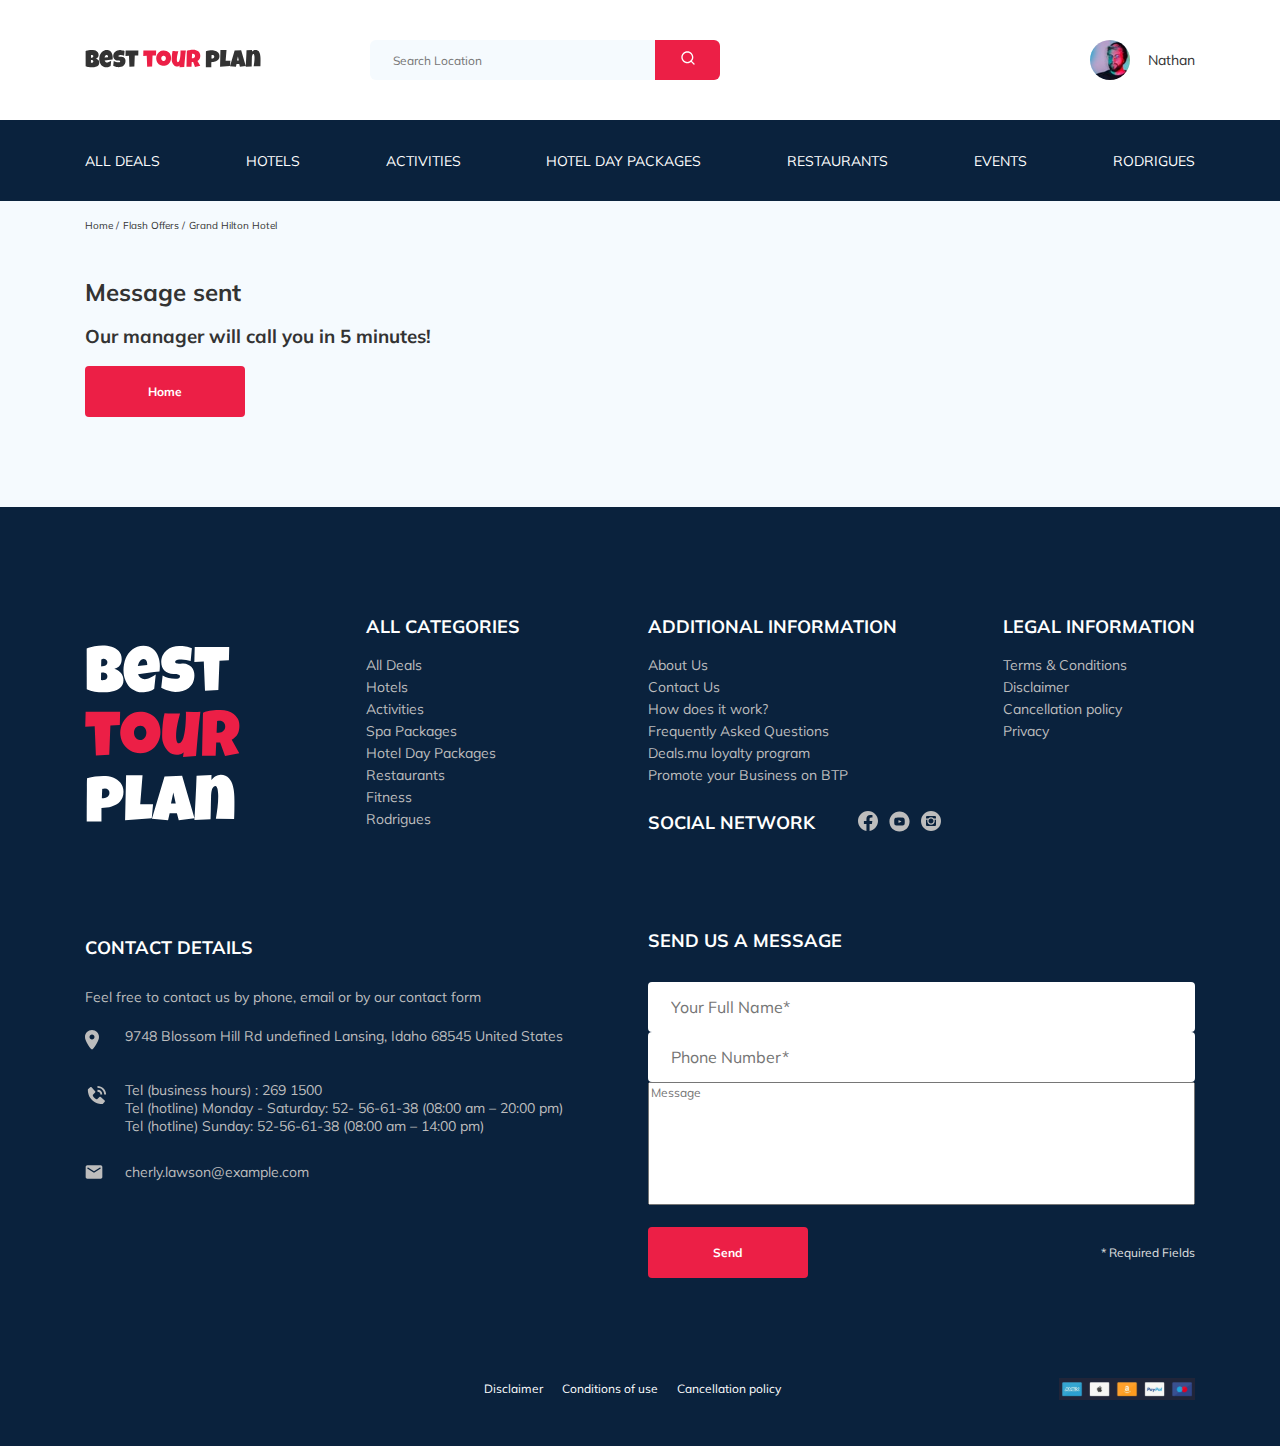
<file: thankyou.html>
<!DOCTYPE html>
<html lang="en">

<head>
  <meta charset="UTF-8">
  <meta http-equiv="X-UA-Compatible" content="IE=edge">
  <meta name="viewport" content="width=device-width, initial-scale=1.0">
  <title>Best Tour Plan - Hotel Booking</title>
  <link rel="shortcut icon" href="/favicon.ico" type="image/x-icon">
  <link rel="icon" href="/favicon.ico" type="image/x-icon">
  <link rel="preconnect" href="https://fonts.googleapis.com">
  <link rel="preconnect" href="https://fonts.gstatic.com" crossorigin>
  <link
    href="https://fonts.googleapis.com/css2?family=Mulish:wght@400;700&family=Nunito:wght@400;600;700;800&display=swap"
    rel="stylesheet">
  <link rel="stylesheet" href="css/swiper-bundle.min.css">
  <link rel="stylesheet" href="css/style.css">
</head>

<body>
  <header class="navbar__mobile_fixed">
    <div class="container">
      <div class="navbar-top">
        <a href="#" class="logo">
          <img src="img/horizontal-logo.svg" alt="Logo: Best Tour Plan" class="logo__image">
        </a>

        <form action="#" class="search navbar__search navbar__search--mobile--hidden">
          <input type="text" class="search__input" placeholder="Search Location">
          <button class="search__button">
            <img src="img/search.svg" alt="Icon: search">
          </button>
        </form>

        <a href="#" class="user navbar__user navbar__user--mobile--hidden">
          <img src="img/user-avatar.jpg" alt="avatar: Nathan" class="user__avatar" />
          <span class="user__name">Nathan</span>
        </a>

        <!-- /.user -->
        <button class="menu-button navbar-top__menu-button">
          <span class="menu-button__line"></span>
          <span class="menu-button__line"></span>
          <span class="menu-button__line"></span>
        </button>
      </div>
      <!-- /.navbar-top -->

    </div>
    <!-- /.container -->
    <nav class="navbar-bottom">
      <div class="container">
        <ul class="navbar-menu">
          <li class="navbar-menu__item navbar-menu__item--mobile--visible">
            <a href="#" class="user navbar__user navbar__user--mobile--visible">
              <img src="img/user-avatar.jpg" alt="avatar: Nathan" class="user__avatar" />
              <span class="user__name user__name--light">Nathan</span>
            </a>
          </li>
          <li class="navbar-menu__item navbar-menu__item--mobile--visible">
            <form action="#" class="search navbar__search navbar__search--mobile--visible">
              <input type="text" class="search__input" placeholder="Search Location">
              <button class="search__button">
                <img src="img/search.svg" alt="Icon: search">
              </button>
            </form>
          </li>
          <li class="navbar-menu__item"><a href="#" class="navbar-menu__link">All Deals</a></li>
          <li class="navbar-menu__item"><a href="#" class="navbar-menu__link">Hotels</a></li>
          <li class="navbar-menu__item"><a href="#" class="navbar-menu__link">Activities</a></li>
          <li class="navbar-menu__item"><a href="#" class="navbar-menu__link">Hotel Day Packages</a></li>
          <li class="navbar-menu__item"><a href="#" class="navbar-menu__link">Restaurants</a></li>
          <li class="navbar-menu__item"><a href="#" class="navbar-menu__link">Events</a></li>
          <li class="navbar-menu__item"><a href="#" class="navbar-menu__link">Rodrigues</a></li>
        </ul>
        <!-- /.navbar-menu -->
      </div>
      <!-- /.container -->
    </nav>
    <!-- /.navbar-bottom -->
  </header>
  <nav class="breadcrumb">
    <div class="container">
      <ul class="breadcrumb-list">
        <li class="breadcrumb-list__item">
          <a href="#" class="breadcrumb-list__link">
            Home
          </a>
        </li>
        <li class="breadcrumb-list__item">
          <a href="#" class="breadcrumb-list__link">
            Flash Offers
          </a>
        </li>
        <li class="breadcrumb-list__item">
          Grand Hilton Hotel
        </li>
      </ul>
    </div>
    <!-- /.container -->
  </nav>
  <!-- /.breadcrumb -->
  <section class="hotel">
    <div class="container hotel-container">
      <div class="hotel-info">
        <div class="hotel-info__text">
          <div class="hotel-wrapper">

            <h1 class="hotel-name hotel-info__name">Message sent</h1>

          </div>
          <h3>
            Our manager will call you in 5 minutes!
          </h3>
          <button class="button footer__button" type="submit"><a href="index.html" class="breadcrumb-list__link">
              Home
            </a></button>
        </div>
        <!-- /.hotel-info__text -->
        <!-- /.hotel-info__text -->
      </div>
      <!-- /.hotel-info -->

    </div>
    <!-- /.container -->
  </section>
  <!-- /.hotel -->

  <!-- /.activities -->
  <footer class="footer">
    <div class="container">
      <div class="footer-wrapper">
        <a href="index.html" class="logo footer__logo">
          <img src="img/vertical-logo.svg" alt="Logo: Best Tour Plan" class="logo footer__logo">
        </a>
        <div class="footer__list footer__categories">
          <h3 class="footer__title">ALL CATEGORIES</h3>
          <ul class="footer__ul">
            <li class="footer__item"><a href="#" class="footer__link">All Deals</a></li>
            <li class="footer__item"><a href="#" class="footer__link">Hotels</a></li>
            <li class="footer__item"><a href="#" class="footer__link">Activities</a></li>
            <li class="footer__item"><a href="#" class="footer__link">Spa Packages</a></li>
            <li class="footer__item"><a href="#" class="footer__link">Hotel Day Packages</a></li>
            <li class="footer__item"><a href="#" class="footer__link">Restaurants</a></li>
            <li class="footer__item"><a href="#" class="footer__link">Fitness</a></li>
            <li class="footer__item"><a href="#" class="footer__link">Rodrigues</a></li>
          </ul>
        </div>
        <div class="footer__list footer__additional">
          <h3 class="footer__title" id="titleee">additional information</h3>
          <ul class="footer__ul">
            <li class="footer__item"><a href="#" class="footer__link">About Us</a></li>
            <li class="footer__item"><a href="#" class="footer__link">Contact Us</a></li>
            <li class="footer__item"><a href="#" class="footer__link">How does it work?</a></li>
            <li class="footer__item"><a href="#" class="footer__link">Frequently Asked Questions</a></li>
            <li class="footer__item"><a href="#" class="footer__link">Deals.mu loyalty program</a></li>
            <li class="footer__item"><a href="#" class="footer__link">Promote your Business on BTP</a></li>
          </ul>
        </div>
        <!-- ./footer-list -->
        <div class="footer__social-network">
          <h3 class="footer__title footer__title--inline">Social Network</h3>
          <div class="footer__social-links">
            <a href="#" class="footer__link"><img src="img/fb.svg" alt="Icon: facebook"></a>
            <a href="#" class="footer__link"><img src="img/yt.svg" alt="Icon: youtube"></a>
            <a href="#" class="footer__link"><img src="img/inst.svg" alt="Icon: instagram"></a>
          </div>
          <!-- ./footer__social-links -->
        </div>
        <!-- /.footer__social-network -->

        <div class="footer__list footer__legal">
          <h3 class="footer__title">LEGAL INFORMATION</h3>
          <ul class="footer__ul">
            <li class="footer__item"><a href="#" class="footer__link">Terms & Conditions</a></li>
            <li class="footer__item"><a href="#" class="footer__link">Disclaimer</a></li>
            <li class="footer__item"><a href="#" class="footer__link">Cancellation policy</a></li>
            <li class="footer__item"><a href="#" class="footer__link">Privacy</a></li>
          </ul>
        </div>
        <!-- ./footer__list -->
        <div class="footer__contact-details">
          <h3 class="footer__title footer__title--mb-3">Contact Details</h3>
          <p class="footer__text">Feel free to contact us by phone, email or by our contact form</p>
          <ul class="footer__ul footer__ul--det">
            <li id="web" class="footer__item footer__item--mb-2">
              <div class="footer__icon-wrapper">
                <img class="footer__icon" src="img/web-marker.svg" alt="Icon: web">
              </div>
              9748 Blossom Hill Rd undefined Lansing, Idaho 68545 United&nbspStates
            </li>
            <li class="footer__item footer__item--mb-2">
              <div class="footer__icon-wrapper">
                <img class="footer__icon" src="img/phone-call-2.svg" alt="Icon: phone-call-2">
              </div>
              Tel (business hours) : 269 1500 <br>
              Tel (hotline) Monday - Saturday: 52-&nbsp56-61-38 (08:00 am – 20:00 pm) <br>
              Tel (hotline) Sunday: 52-56-61-38 (08:00 am – 14:00 pm)
            </li>
            <li class="footer__item footer__item--mb-2">
              <div class="footer__icon-wrapper">
                <img class="footer__icon" src="img/email.svg" alt="Icon: email">
              </div>
              <a href="mailto:cherly.lawson@example.com" class="footer__link" id="foot">
                cherly.lawson@example.com
              </a>

            </li>
          </ul>
        </div>
        <!-- /.footer__contact-details -->
        <div class="footer__contact-form">
          <h3 class="footer__title footer__title--mb-3">
            Send us a message
          </h3>
          <form action="send.php" method="POST" class="footer__form">
            <input type="text" class="input footer__input" placeholder="Your Full Name*" name="name">

            <input type="text" class="input footer__input" placeholder="Phone Number*" name="phone">

            <textarea cols="30" rows="10" class="footer__message" placeholder="Message" name="message"></textarea>
            <button class="button footer__button" type="submit">Send</button>
            <span class="footer__info">* Required Fields</span>
          </form>
        </div>
        <!-- /.footer__contact-form -->

        <!-- /.footer-wrapper -->
      </div>
      <div class="container__footiii">
        <div class="footer__infof">
          <div class="footer__infof-footi">
            <a href="#" class="footer__infof-link">Disclaimer</a>
            <a href="#" class="footer__infof-link">Conditions of use</a>
            <a href="#" class="footer__infof-link">Cancellation policy</a>
          </div>
          <img src="img/footer-img.svg" alt="Icon: footer-img" class="footer__infof-img">
        </div>

      </div>
    </div>
  </footer>
  <!--   <script src="https://ajax.googleapis.com/ajax/libs/jquery/1.11.0/jquery.min.js"></script>
  <script src="js/parallax.min.js"></script> -->
  <script src="js/swiper-bundle.min.js"></script>
  <script src="js/main.js"></script>
</body>

</html>
</file>
<file: css/style.css>
*{-webkit-box-sizing:border-box;box-sizing:border-box}body{font-family:'Mulish', sans-serif;background-color:#F5FAFE;color:#333}.container{max-width:1110px;margin:auto}img{max-width:100%}.input{background-color:#fff;border-radius:4px;border:none;padding:0 23px;height:50px;cursor:pointer;outline:none}.message{background-color:#fff;border-radius:4px;padding:18px 23px;border:none;margin-bottom:15px}.button{min-width:160px;min-height:50px;padding:18px;color:#fff;background-color:#EC1F46;font-style:normal;font-weight:bold;font-size:12px;line-height:15px;border:none;border-radius:4px;cursor:pointer}.invalid{color:#EC1F46;font-size:12px}.inval{color:#EC1F46;font-size:12px;position:absolute;line-height:18px}label{bottom:0}@media (min-width: 320px) and (max-width: 992px){a:hover{cursor:default}.footer__link:hover{cursor:default}}/*! normalize.css v8.0.1 | MIT License | github.com/necolas/normalize.css */html{line-height:1.15;-webkit-text-size-adjust:100%}body{margin:0}main{display:block}h1{font-size:2em;margin:0.67em 0}hr{-webkit-box-sizing:content-box;box-sizing:content-box;height:0;overflow:visible}pre{font-family:monospace, monospace;font-size:1em}a{background-color:transparent}abbr[title]{border-bottom:none;text-decoration:underline;-webkit-text-decoration:underline dotted;text-decoration:underline dotted}b,strong{font-weight:bolder}code,kbd,samp{font-family:monospace, monospace;font-size:1em}small{font-size:80%}sub,sup{font-size:75%;line-height:0;position:relative;vertical-align:baseline}sub{bottom:-0.25em}sup{top:-0.5em}img{border-style:none}button,input,optgroup,select,textarea{font-family:inherit;font-size:100%;line-height:1.15;margin:0}button,input{overflow:visible}button,select{text-transform:none}button,[type="button"],[type="reset"],[type="submit"]{-webkit-appearance:button}button::-moz-focus-inner,[type="button"]::-moz-focus-inner,[type="reset"]::-moz-focus-inner,[type="submit"]::-moz-focus-inner{border-style:none;padding:0}button:-moz-focusring,[type="button"]:-moz-focusring,[type="reset"]:-moz-focusring,[type="submit"]:-moz-focusring{outline:1px dotted ButtonText}fieldset{padding:0.35em 0.75em 0.625em}legend{-webkit-box-sizing:border-box;box-sizing:border-box;color:inherit;display:table;max-width:100%;padding:0;white-space:normal}progress{vertical-align:baseline}textarea{overflow:auto}[type="checkbox"],[type="radio"]{-webkit-box-sizing:border-box;box-sizing:border-box;padding:0}[type="number"]::-webkit-inner-spin-button,[type="number"]::-webkit-outer-spin-button{height:auto}[type="search"]{-webkit-appearance:textfield;outline-offset:-2px}[type="search"]::-webkit-search-decoration{-webkit-appearance:none}::-webkit-file-upload-button{-webkit-appearance:button;font:inherit}details{display:block}summary{display:list-item}template{display:none}[hidden]{display:none}.navbar__mobile_fixed{background-color:#fff}.navbar-top{display:-webkit-box;display:-ms-flexbox;display:flex;-webkit-box-align:center;-ms-flex-align:center;align-items:center;-webkit-box-pack:justify;-ms-flex-pack:justify;justify-content:space-between;padding-top:40px;padding-bottom:40px}.navbar-top__menu-button{display:none}.navbar__search{margin-right:auto;margin-left:108px}.navbar-bottom{background-color:#0A223D}.navbar-menu{list-style-type:none;margin:0;padding:31px 0;display:-webkit-box;display:-ms-flexbox;display:flex;-webkit-box-align:center;-ms-flex-align:center;align-items:center;-webkit-box-pack:justify;-ms-flex-pack:justify;justify-content:space-between;color:#fff}.navbar-menu__link{color:inherit;text-decoration:none;text-transform:uppercase;font-size:14px;line-height:18px}.navbar-menu__item--mobile--visible{display:none}.logo{width:177px}.search{display:-webkit-box;display:-ms-flexbox;display:flex;position:relative;overflow:hidden;border-radius:6px;height:40px}.search__input{width:350px;height:100%;padding-left:23px;padding-right:75px;background-color:#F5FAFE;border:none;font-size:12px;line-height:15px;color:#333;outline:none;cursor:pointer}.search__button{position:absolute;top:0;right:0;width:65px;height:100%;border:none;background-color:#EC1F46;cursor:pointer}.user{display:-webkit-box;display:-ms-flexbox;display:flex;-webkit-box-align:center;-ms-flex-align:center;align-items:center;text-decoration:none}.user__avatar{width:40px;height:40px;border-radius:50%;-o-object-fit:cover;object-fit:cover}.user__name{margin-left:18px;font-size:14px;line-height:18px;color:#333}.breadcrumb-list{display:-webkit-box;display:-ms-flexbox;display:flex;-webkit-box-align:center;-ms-flex-align:center;align-items:center;padding:18px 0;margin:0;list-style:none}.breadcrumb-list__item{font-size:10px;line-height:13px}.breadcrumb-list__item:not(:last-child)::after{content:'/';margin-right:4px}.breadcrumb-list__link{text-decoration:none;color:inherit}.hotel{padding-top:23px;padding-bottom:70px}.hotel-info{display:-webkit-box;display:-ms-flexbox;display:flex;-webkit-box-align:center;-ms-flex-align:center;align-items:center;-webkit-box-pack:justify;-ms-flex-pack:justify;justify-content:space-between;padding-bottom:20px}.hotel-info__offer{margin-left:14px;margin-top:4px}.hotel-info__name{margin-top:4px;margin-bottom:0}.hotel-info__description{margin:0}.hotel-star{margin-right:4px}.hotel-name{font-size:24px;line-height:30px}.hotel-wrapper{display:-webkit-box;display:-ms-flexbox;display:flex;-ms-flex-wrap:wrap;flex-wrap:wrap;-webkit-box-align:center;-ms-flex-align:center;align-items:center;margin:0;padding:0}.hotel-description{font-size:12px;line-height:15px;margin-top:0}.hotel-grid{display:-webkit-box;display:-ms-flexbox;display:flex;-webkit-box-pack:justify;-ms-flex-pack:justify;justify-content:space-between}.hotel-group{display:-webkit-box;display:-ms-flexbox;display:flex;-webkit-box-orient:vertical;-webkit-box-direction:normal;-ms-flex-direction:column;flex-direction:column;-webkit-box-pack:justify;-ms-flex-pack:justify;justify-content:space-between}.hotel-slider{width:100%;height:100%}.hotel-slider__item{width:100%;height:100%;position:relative;border-radius:8px;overflow:hidden}.hotel-slider__item::after{content:'';position:absolute;width:100%;height:100%;top:0;right:0;bottom:0;left:0;background:-webkit-gradient(linear, left top, left bottom, from(rgba(0,122,223,0.48)), to(rgba(255,255,255,0.128)));background:linear-gradient(180deg, rgba(0,122,223,0.48) 0%, rgba(255,255,255,0.128) 100%);z-index:10}.swiper{width:100%;height:100%}.swiper-img{width:100%;height:100%}.stars{display:-webkit-inline-box;display:-ms-inline-flexbox;display:inline-flex;-ms-flex-preferred-size:100%;flex-basis:100%}.offer{font-size:10px;line-height:13px;padding:4px 9px;background-color:#EC1F46;border-radius:3px;color:#fff}.rating{max-width:65px;min-height:45px;text-align:center;color:#fff;background-color:#EC1F46;border-radius:4px}.rating__text{font-size:8px;line-height:10px}.rating__counter{font-size:14px;line-height:18px}.rating .small{font-size:10px}.rating-img{width:100%;height:100%}.slider{width:728px;height:450px;-o-object-fit:cover;object-fit:cover}.slider-button{position:absolute;top:50%;-webkit-transform:translateY(-50%);transform:translateY(-50%);z-index:99;width:30px;height:30px;border:none;cursor:pointer;background-repeat:no-repeat;background-position:center;background-size:10px;background-color:transparent}.slider-button--next{right:18px;background-image:url(../img/arrow-next.svg)}.slider-button--prev{left:18px;background-image:url(../img/arrow-prev.svg)}.booking{font-family:Nunito;background-color:#0A223D;color:#fff;border-radius:8px;width:350px;min-height:210px;padding:28px}.booking__info{display:-webkit-box;display:-ms-flexbox;display:flex;-webkit-box-pack:justify;-ms-flex-pack:justify;justify-content:space-between;margin-bottom:9px}.booking__price{display:-webkit-box;display:-ms-flexbox;display:flex;-webkit-box-orient:vertical;-webkit-box-direction:normal;-ms-flex-direction:column;flex-direction:column}.booking__start{font-style:normal;font-weight:normal;font-size:10px;line-height:14px}.booking__pricetag{font-style:normal;font-weight:800;font-size:24px;line-height:33px}.booking__per-room{font-style:normal;font-weight:normal;font-size:12px;line-height:16px}.booking__room{margin-top:4px}.booking__text{display:-webkit-box;display:-ms-flexbox;display:flex;-webkit-box-align:center;-ms-flex-align:center;align-items:center;-webkit-box-pack:justify;-ms-flex-pack:justify;justify-content:space-between;margin-bottom:8px;font-style:normal;font-weight:normal;font-size:12px;line-height:16px}.booking__description{font-style:normal;font-weight:normal;margin-left:9px}.booking__call-center{display:-webkit-box;display:-ms-flexbox;display:flex;-webkit-box-align:center;-ms-flex-align:center;align-items:center;-webkit-box-pack:justify;-ms-flex-pack:justify;justify-content:space-between;margin-bottom:17px}.booking__heading{font-style:normal;font-weight:600;font-size:18px;line-height:25px}.booking__number{display:-webkit-box;display:-ms-flexbox;display:flex;-webkit-box-align:center;-ms-flex-align:center;align-items:center;-webkit-box-pack:justify;-ms-flex-pack:justify;justify-content:space-between;color:inherit;text-decoration:none;font-style:normal;font-weight:600;font-size:18px;line-height:25px}.booking__num{margin-left:8px}.booking__button{width:100%;min-height:45px;font-style:normal;font-weight:600;font-size:14px;line-height:19px;border-radius:4px;border:none;background-color:#EC1F46;cursor:pointer;color:#fff}.map{width:100%;height:213px;border-radius:10px;overflow:hidden}iframe{width:100%}.newsletter{position:relative;max-height:260px;padding-top:98px;padding-bottom:87px;background-image:url(../img/newsletter-bg.jpeg);background-repeat:no-repeat;background-position:center;background-size:cover}.newsletter:before{content:'';position:absolute;top:0;right:0;bottom:0;left:0;width:100%;height:100%;background-color:rgba(10,34,61,0.8)}.newsletter-wrapper{position:relative;display:-webkit-box;display:-ms-flexbox;display:flex;-webkit-box-align:center;-ms-flex-align:center;align-items:center;-webkit-box-pack:justify;-ms-flex-pack:justify;justify-content:space-between;max-width:731px;margin:-20px auto 0}.newsletter-title{color:#fff;font-style:normal;font-weight:300;font-size:24px;line-height:30px}.newsletter-title__strong{display:block;font-size:36px;line-height:45px;text-transform:uppercase}.subscribe{position:relative;width:350px;height:75px;border:none;outline:none}.subscribe__input{position:absolute;width:100%;min-height:55px;border:none;padding:0 75px 0 33px;font-weight:300;font-size:14px;line-height:18px;color:#333;border-radius:4px;outline:none}.subscribe__button{position:absolute;top:0;right:0;min-width:65px;padding:0 5px;border:none;min-height:55px;background-color:#EC1F46;font-weight:bold;font-size:12px;line-height:15px;color:#fff;border-top-right-radius:4px;border-bottom-right-radius:4px;cursor:pointer}.reviews{padding:40px 0 15px 0}.reviews__title{font-style:normal;font-weight:bold;font-size:36px;line-height:45px;text-align:center;text-transform:uppercase;margin-top:0;margin-bottom:70px}.reviews-slider{width:100%;height:100%;position:relative;border-radius:8px;background-repeat:no-repeat}.reviews-slider__button{position:absolute;top:35%;-webkit-transform:translateY(-50%);transform:translateY(-50%);width:30px;height:30px;cursor:pointer;background-repeat:no-repeat;background-position:center;background-size:10px;z-index:9999;background-color:transparent;border:none}.reviews-slider__button--next{right:17px;background-image:url(../img/arrow-right.svg)}.reviews-slider__button--prev{left:17px;background-image:url(../img/arrow-left.svg)}.reviews-slider__item{position:relative;display:-webkit-box;display:-ms-flexbox;display:flex;-webkit-box-orient:vertical;-webkit-box-direction:normal;-ms-flex-direction:column;flex-direction:column;-webkit-box-align:center;-ms-flex-align:center;align-items:center;max-width:730px;margin:45px auto 0;background-color:#fff;border-radius:8px;padding:0 62px 30px}.reviews-slider__item::before{content:'';position:absolute;left:62px;top:13px;width:70px;height:47px;background-image:url(../img/quote-right.svg);background-repeat:no-repeat}.reviews-slider__item::after{content:'';position:absolute;right:62px;top:118px;width:70px;height:47px;background-image:url(../img/quote-left.svg);background-repeat:no-repeat}.reviews-slider__profile{display:-webkit-box;display:-ms-flexbox;display:flex;-webkit-box-orient:vertical;-webkit-box-direction:normal;-ms-flex-direction:column;flex-direction:column;-webkit-box-align:center;-ms-flex-align:center;align-items:center;margin-top:-45px;margin-bottom:30px}.reviews-slider__avatar{width:90px;height:90px;border-radius:50%;-o-object-fit:cover;object-fit:cover;margin-bottom:9px}.reviews-slider__username{font-style:normal;font-weight:bold;font-size:12px;line-height:15px;color:#EC1F46;margin-top:0;margin-bottom:10px}.reviews-slider__date{font-style:normal;font-weight:normal;font-size:10px;line-height:13px;margin-bottom:5px}.reviews-slider__rating{display:-webkit-box;display:-ms-flexbox;display:flex;-webkit-box-align:center;-ms-flex-align:center;align-items:center}.reviews-slider__text{max-width:537px;font-style:normal;font-weight:normal;font-size:12px;line-height:160%;text-align:justify;margin:auto}.activities{padding:0 0 98px 0}.activities__title{font-style:normal;font-weight:bold;font-size:24px;line-height:30px;text-transform:uppercase;margin-top:0;margin-bottom:57px}.activities-wrapper{display:-webkit-box;display:-ms-flexbox;display:flex;-webkit-box-pack:justify;-ms-flex-pack:justify;justify-content:space-between}.card{position:relative;display:-webkit-box;display:-ms-flexbox;display:flex;-webkit-box-orient:vertical;-webkit-box-direction:normal;-ms-flex-direction:column;flex-direction:column;-webkit-box-align:start;-ms-flex-align:start;align-items:flex-start;padding:24px 26px;width:255px;height:255px;border-radius:6px;overflow:hidden}.card::before{position:absolute;left:0;right:0;top:0;bottom:0;background:linear-gradient(179.83deg, rgba(196,196,196,0) 35.34%, #0A223D 99.85%);z-index:-1}.card__image{position:absolute;left:0;right:0;top:0;bottom:0;width:100%;height:100%;-o-object-fit:cover;object-fit:cover;z-index:-2}.card__title{margin-top:auto;margin-bottom:18px;color:#fff;font-style:normal;font-weight:bold;font-size:16px;line-height:20px}.card__button{font-style:normal;font-weight:600;font-size:12px;line-height:16px;color:#fff;padding:7px 22px;border:none;border-radius:4px;background-color:#EC1F46;cursor:pointer}.footer{background-color:#0A223D;color:#fff;padding-top:108px;padding-bottom:50px}.footer-wrapper{position:relative;display:-ms-grid;display:grid;-ms-grid-columns:(minmax(min-content, 1fr))[4];grid-template-columns:repeat(4, minmax(-webkit-min-content, 1fr));grid-template-columns:repeat(4, minmax(min-content, 1fr));grid-gap:15px;grid-auto-rows:minmax(40px, -webkit-min-content);grid-auto-rows:minmax(40px, min-content);-webkit-box-align:start;-ms-flex-align:start;align-items:start}.footer__logo{width:155px;max-height:180px;-ms-grid-row:1;-ms-grid-row-span:2;grid-row:1 / 3;-ms-flex-item-align:stretch;-ms-grid-row-align:stretch;align-self:stretch;margin-top:15px}.footer__categories{-ms-grid-row:1;-ms-grid-row-span:3;grid-row:1 / 4;max-height:218px}.footer__social-links{display:-webkit-box;display:-ms-flexbox;display:flex;-webkit-box-align:center;-ms-flex-align:center;align-items:center;min-width:83px;-webkit-box-pack:justify;-ms-flex-pack:justify;justify-content:space-between}.footer__social-network{display:-webkit-box;display:-ms-flexbox;display:flex;-webkit-box-align:start;-ms-flex-align:start;align-items:start;-ms-grid-row:2;-ms-grid-row-span:2;grid-row:2 / 4;grid-column:span 2;margin-top:10px}.footer__legal{position:absolute;top:0;right:0}.footer__contact-details{grid-column:span 2;margin-top:25px}.footer__contact-form{grid-column:span 2;margin-top:18px}.footer__form{display:-webkit-box;display:-ms-flexbox;display:flex;-webkit-box-align:center;-ms-flex-align:center;align-items:center;-webkit-box-pack:justify;-ms-flex-pack:justify;justify-content:space-between;-ms-flex-wrap:wrap;flex-wrap:wrap}.footer__ul{padding:0;margin:0;list-style:none}.footer__title{font-style:normal;font-weight:bold;font-size:18px;line-height:23px;text-transform:uppercase;margin:0 0 16px 0}.footer__title--inline{margin:0 43px 0 0}.footer__title--mb-3{margin-bottom:30px}.footer__item{display:-webkit-box;display:-ms-flexbox;display:flex;-webkit-box-align:start;-ms-flex-align:start;align-items:flex-start;font-style:normal;font-weight:normal;font-size:14px;line-height:22px;color:#BDBDBD}.footer__item--mb-2{margin-bottom:27px;font-family:Mulish;font-style:normal;font-weight:normal;font-size:14px;line-height:18px}.footer__icon-wrapper{width:40px;margin-top:3px}.footer__text{font-style:normal;font-weight:normal;font-size:14px;color:#BDBDBD;margin-top:20px;margin-bottom:22px}.footer__link{font-style:normal;font-weight:normal;font-size:14px;text-decoration:none;color:inherit}.footer__input{width:100%}.footer__input-block{display:-webkit-box;display:-ms-flexbox;display:flex;width:100%;-webkit-box-pack:justify;-ms-flex-pack:justify;justify-content:space-between;-ms-flex-wrap:wrap;flex-wrap:wrap;width:100%}.footer__input-group{font-style:normal;font-weight:normal;font-size:12px;line-height:15px;margin-bottom:15px;-ms-flex-preferred-size:48%;flex-basis:48%}.footer__message{font-style:normal;font-weight:normal;font-size:12px;line-height:15px;width:100%;max-height:123px;cursor:pointer;margin-bottom:22px;-ms-flex-preferred-size:100%;flex-basis:100%;resize:none}.footer__info{font-style:normal;font-weight:normal;font-size:12px;line-height:15px;color:#E0E0E0}.footer__infof{position:relative;margin-top:100px;text-align:center;-webkit-box-align:center;-ms-flex-align:center;align-items:center}.footer__infof-link{text-decoration:none;margin-right:15px;text-align:center;font-style:normal;font-weight:normal;font-size:12px;line-height:15px;color:#fff}.footer__infof-img{position:absolute;top:0;right:0}.footer #foot{margin-top:1px}.tel{display:block}.modal__overlay{position:fixed;left:0;right:0;bottom:0;top:0;background-color:rgba(0,143,223,0.39);z-index:100;visibility:hidden;opacity:0;-webkit-transition:opacity 0.2s;transition:opacity 0.2s;overflow:auto}.modal__overlay--visible{visibility:visible;opacity:1}.modal__dialog{position:fixed;left:50%;top:50%;max-width:478px;height:85%;padding:33px 88px;background-color:#0A223D;-webkit-transform:translate(-50%, -50%);transform:translate(-50%, -50%);color:#fff;border-radius:8px;z-index:101;visibility:hidden;opacity:0;-webkit-transition:opacity 0.2s;transition:opacity 0.2s}.modal__dialog--visible{visibility:visible;opacity:1;max-height:100%;overflow:auto}.modal__close{position:absolute;right:18px;top:17px;text-decoration:none;cursor:pointer}.modal__input{font-style:normal;font-weight:normal;font-size:12px;line-height:15px;max-width:302px;width:100%;height:50px;margin-top:15px}.modal__message{font-style:normal;font-weight:normal;font-size:12px;line-height:15px;max-width:302px;width:100%;margin-top:15px;max-height:123px;height:100%;resize:none}.modal__info{font-style:normal;font-weight:normal;font-size:12px;line-height:15px;color:#E0E0E0}.modal__title{font-style:normal;font-weight:bold;font-size:18px;text-transform:uppercase;margin-bottom:15px;margin-top:0;text-align:center}.modal__form{display:-webkit-box;display:-ms-flexbox;display:flex;-webkit-box-align:center;-ms-flex-align:center;align-items:center;-webkit-box-pack:justify;-ms-flex-pack:justify;justify-content:space-between;-ms-flex-wrap:wrap;flex-wrap:wrap}@media (max-width: 1440px){.activities{padding:0 0 98px 0}}@media (max-width: 1200px){.container{max-width:960px}.hotel{padding-top:23px;padding-bottom:70px}.slider{width:590px}.swiper-img{width:100%;height:100%;-o-object-fit:cover;object-fit:cover}.card{width:225px;height:225px}.footer__input-group{-ms-flex-preferred-size:100%;flex-basis:100%}}@media (max-width: 992px){.container,.newsletter-wrapper{max-width:700px}.newsletter{margin-top:-10px}.newsletter .subscribe{position:relative;height:75px;border:none;outline:none}.logo{width:132px}.navbar-top{width:100%;height:100px;padding-top:26px;padding-bottom:26px}.navbar__search{margin-left:47px}.navbar-menu{padding-top:22px;padding-bottom:22px}.navbar-menu__link{font-size:12px;line-height:15px}.search__input{width:340px}.hotel{padding-top:23px;padding-bottom:70px}.hotel-grid{-webkit-box-orient:vertical;-webkit-box-direction:normal;-ms-flex-direction:column;flex-direction:column}.hotel__slider{margin-bottom:30px}.hotel-group{-webkit-box-orient:horizontal;-webkit-box-direction:normal;-ms-flex-direction:row;flex-direction:row}.booking{width:340px}.slider{width:100%}.map{width:340px;margin-bottom:0;padding-bottom:0}.reviews-slider__text{width:100%;margin:0 60px 0 60px}.reviews-slider__item{max-width:579px}.reviews__title{margin-bottom:50px;font-size:30px;line-height:38px}.activities{padding-bottom:45px}.activities-wrapper{-ms-flex-wrap:wrap;flex-wrap:wrap}.activities__card{margin-bottom:20px}.activities__title{margin-top:25px}.card{width:340px;height:255px}.footer{padding-top:78px}.footer__item{font-style:normal;font-weight:normal;font-size:14px;line-height:160%}.footer-wrapper{-ms-grid-columns:(1fr)[6];grid-template-columns:repeat(6, 1fr);grid-row-gap:38px}.footer__input-group{-ms-flex-preferred-size:48%;flex-basis:48%}.footer__logo{-ms-grid-row:1;-ms-grid-row-span:1;grid-row:1 / 2;grid-column:span 2;width:95px;height:110px;margin-top:auto;margin-bottom:auto}.footer__social-network{-ms-grid-row:1;-ms-grid-row-span:1;grid-row:1 / 2;grid-column:span 4;-ms-flex-item-align:center;-ms-grid-row-align:center;align-self:center;margin-left:-50px}.footer__categories{grid-column:span 2;-ms-grid-row:2;-ms-grid-row-span:1;grid-row:2 / 3;margin-top:10px}.footer__additional{grid-column:span 2;margin-left:-38px;margin-top:10px}.footer__legal{grid-column:span 2;-ms-grid-row:2;grid-row:2;margin-right:13px;margin-top:10px}.footer__contact-details{grid-column:span 5;-ms-grid-row:3;grid-row:3;margin-top:20px}.footer__contact-form{max-width:540px;grid-column:span 6;-ms-grid-row:4;grid-row:4;margin-top:-10px}.footer__infof{position:relative}.footer__infof-footi{position:absolute;left:0}.footer__infof-img{position:absolute;right:0}.container__footiii{margin-top:-40px}#web{margin-bottom:15px}#web__title{white-space:nowrap}#web__message{min-width:540px;max-height:123px}#web__icon-wrapper{width:40px}.modal__dialog{position:fixed;left:50%;top:50%;width:478px;padding:33px 88px}.modal__input{height:50px}.modal__message{max-width:302px;width:100%;max-height:123px;height:100%;resize:none}}@media (max-width: 767px){body{padding-top:70px}.container,.newsletter-wrapper{max-width:576px;width:92%}.newsletter{margin-top:-28px}.navbar__mobile_fixed{position:fixed;-webkit-box-align:center;-ms-flex-align:center;align-items:center;top:0;left:0;right:0;z-index:99}.navbar__user--mobile--hidden,.navbar__search--mobile--hidden{display:none}.navbar__user--mobile--visible,.navbar__search--mobile--visible{display:-webkit-box;display:-ms-flexbox;display:flex}.navbar__user{-webkit-box-orient:vertical;-webkit-box-direction:normal;-ms-flex-direction:column;flex-direction:column;-webkit-box-pack:center;-ms-flex-pack:center;justify-content:center}.navbar-bottom{display:none;position:fixed;left:0;right:0;top:70px;bottom:0;padding-top:30px}.navbar-bottom--visible{display:block;overflow:scroll}.navbar-menu{-webkit-box-orient:vertical;-webkit-box-direction:normal;-ms-flex-direction:column;flex-direction:column}.navbar-menu__item{margin-bottom:20px}.navbar-menu__item--mobile--visible{display:block;max-width:340px;min-width:243px;width:100%}.navbar-menu__item--mobile--visible body{overflow:hidden}.navbar__search--mobile--visible{margin:0 20px 0 20px}.navbar-top{max-height:70px}.menu-button{display:-webkit-box;display:-ms-flexbox;display:flex;width:16px;height:11px;padding:0;-webkit-box-align:center;-ms-flex-align:center;align-items:center;-webkit-box-pack:justify;-ms-flex-pack:justify;justify-content:space-between;-webkit-box-orient:vertical;-webkit-box-direction:normal;-ms-flex-direction:column;flex-direction:column;border:none;background-color:#fff;cursor:pointer}.menu-button__line{width:16px;height:1px;background-color:#333}.user__name--light{color:#fff;margin-left:0;margin-top:10px}.stars{-ms-flex-preferred-size:auto;flex-basis:auto}.hotel{height:100%}.hotel-name{-ms-flex-preferred-size:100%;flex-basis:100%}.hotel-wrapper{-webkit-box-pack:justify;-ms-flex-pack:justify;justify-content:space-between}.hotel-info__text{width:100%}.hotel-info__name{margin-top:10px;margin-bottom:0}.hotel-info__rating{display:none}.hotel-info__offer{-webkit-box-ordinal-group:0;-ms-flex-order:-1;order:-1;margin-left:0}.hotel{padding-top:0;padding-bottom:70px}.hotel-grid{margin-top:20px}.hotel-group{-webkit-box-orient:vertical;-webkit-box-direction:normal;-ms-flex-direction:column;flex-direction:column}.booking{width:100%;margin-bottom:20px;margin-top:-10px}.map{width:100%;height:173px}.slider{height:320px}.newsletter{max-height:320px}.newsletter-wrapper{-webkit-box-orient:vertical;-webkit-box-direction:normal;-ms-flex-direction:column;flex-direction:column;-webkit-box-align:start;-ms-flex-align:start;align-items:flex-start}.newsletter__subscribe{width:100%;height:55px}.newsletter__subscribe__input{width:100%}.reviews-slider__item{padding:0 30px 30px}.reviews-slider__item::before,.reviews-slider__item::after{display:none}.reviews-slider__text{width:100%;text-align:left;margin:0 30px 0 30px}.reviews-slider__button{top:31px}.reviews-slider__button--next{right:50%;-webkit-transform:translate(50%, 0);transform:translate(50%, 0);margin-right:-90px}.reviews-slider__button--prev{left:50%;-webkit-transform:translate(-50%, 0);transform:translate(-50%, 0);margin-left:-90px}.reviews__title{font-size:18px;line-height:23px}.activities{padding-bottom:48px}.card{width:48%;height:255px}.footer{position:relative;padding-top:60px}.footer__item{margin-top:-1px}.footer-wrapper{-ms-grid-columns:1fr;grid-template-columns:1fr}.footer__logo{-ms-grid-row:1;grid-row:1;-ms-grid-column:1;grid-column:1;margin-top:auto;margin-bottom:auto;width:95px;max-height:110px}.footer__social{position:relative}.footer__social-network{-ms-grid-row:2;grid-row:2;-ms-grid-column:1;grid-column:1;margin-left:0;margin-top:-10px}.footer__social-links{position:absolute;margin-top:45px}.footer__additional{-ms-grid-row:4;grid-row:4;-ms-grid-column:1;grid-column:1;margin-top:-9px;margin-left:0}.footer__categories{-ms-grid-row:5;grid-row:5;-ms-grid-column:1;grid-column:1;margin-top:-9px}.footer__legal{position:static;-ms-grid-row:3;grid-row:3;-ms-grid-column:1;grid-column:1;margin-top:20px}.footer__contact-details{-ms-grid-row:6;grid-row:6;-ms-grid-column:1;grid-column:1}.footer__contact-form{min-width:281px;-ms-grid-row:7;grid-row:7;-ms-grid-column:1;grid-column:1}.footer__text{margin-top:35px;margin-bottom:30px}.footer__input-group{-ms-flex-preferred-size:100%;flex-basis:100%}.footer__button{position:absolute;margin-top:370px}.footer__info{-ms-grid-row:7;grid-row:7;-ms-grid-column:1;grid-column:1;margin-top:-5px}.footer__title{white-space:nowrap}.footer__title--mb-3{margin-bottom:15px}.container__footiii{margin-top:-10px}.container__infof{position:relative;padding-bottom:40px}.container__infof-link{font-style:normal;font-weight:normal;font-size:12px;line-height:15px;margin:0 3px 0 0}.container__infof-img{position:absolute;left:0;padding-top:30px}.modal__dialog{position:fixed;left:50%;top:50%;width:340px;padding:20px 25px}.modal__input{height:40px}.modal__message{max-width:302px;width:100%;max-height:123px;height:100%;resize:none}}@media (max-width: 575px){.navbar-top{height:70px}.container,.newsletter-wrapper{width:87%}.logo{width:99px}.hotel{padding-top:0;padding-bottom:70px}.hotel__slider{margin-bottom:20px}.stars{margin-right:12px}.slider{height:250px}.newsletter-title{font-size:20px;line-height:25px;margin-top:0}.newsletter-title__strong{font-size:30px;line-height:38px}.subscribe{width:100%;margin-top:19px}.booking{margin-top:0}.reviews{padding-bottom:0}.reviews-container{min-height:600px}.reviews__title{font-size:18px;line-height:23px}.activities{padding-bottom:50px;margin-top:65px}.activities-container{padding-top:-50px}.activities__title{font-size:18px;line-height:23px;margin-bottom:36px}.card{width:100%}.footer{position:relative;padding-top:70px}.footer__item{margin-top:-1px}.footer-wrapper{-ms-grid-columns:1fr;grid-template-columns:1fr}.footer__logo{-ms-grid-row:1;grid-row:1;-ms-grid-column:1;grid-column:1;margin-top:0;width:95px;max-height:110px}.footer__social{position:relative}.footer__social-network{-ms-grid-row:2;grid-row:2;-ms-grid-column:1;grid-column:1;margin-left:0}.footer__social-links{position:absolute;margin-top:45px}.footer__additional{-ms-grid-row:4;grid-row:4;-ms-grid-column:1;grid-column:1;margin-top:-9px;margin-left:0}.footer__categories{-ms-grid-row:5;grid-row:5;-ms-grid-column:1;grid-column:1;margin-top:-9px}.footer__legal{position:static;-ms-grid-row:3;grid-row:3;-ms-grid-column:1;grid-column:1;margin-top:20px}.footer__contact-details{-ms-grid-row:6;grid-row:6;-ms-grid-column:1;grid-column:1;margin-top:2px}.footer__contact-form{min-width:281px;-ms-grid-row:7;grid-row:7;-ms-grid-column:1;grid-column:1}.footer__input-group{-ms-flex-preferred-size:100%;flex-basis:100%}.footer__button{position:absolute;margin-top:370px}.footer__info{-ms-grid-row:7;grid-row:7;-ms-grid-column:1;grid-column:1}.footer__title{white-space:nowrap}.footer__infof{position:relative;padding-bottom:40px}.footer__infof-link{font-style:normal;font-weight:normal;font-size:12px;line-height:15px;margin:0 3px 0 0}.footer__infof-img{position:absolute;left:0;padding-top:30px}}@media (min-width: 320px) and (max-width: 400px){.navbar-top{height:70px}.container{width:87%}.logo{width:99px}.hotel{padding-top:0;padding-bottom:70px}.hotel__slider{margin-bottom:20px}.stars{margin-right:12px}.slider{height:180px}.subscribe{width:100%}.reviews__title{margin:0 38px 42px 38px;font-size:18px;line-height:23px}.reviews-slider__text{margin:0 30px 0 30px}.reviews{max-height:640px}.footer__icon-wrapper{margin-right:10px}.footer__ul--det{width:260px}.footer__logo{width:95px;max-height:110px}.footer__link{margin-top:1px}.footer__item--mb-2{font-size:13px;line-height:160%;padding-bottom:5px}#foot{margin-left:-16px;margin-top:1px}.modal__overlay{position:fixed}.modal__dialog{position:fixed;max-width:340px;width:85%;max-height:487px;height:85%;left:50%;top:50%;padding:20px 25px;overflow:scroll}.modal__dialog--visible{visibility:visible;opacity:1;max-height:100%;overflow:auto}.modal__input{font-weight:normal;font-size:12px;height:30px}.modal__message{font-weight:normal;font-size:12px;max-width:302px;width:100%;max-height:123px;height:100%;resize:none}.modal__button{margin-top:20px}.modal__info{position:relative;bottom:80px}}
/*# sourceMappingURL=style.css.map */
</file>
